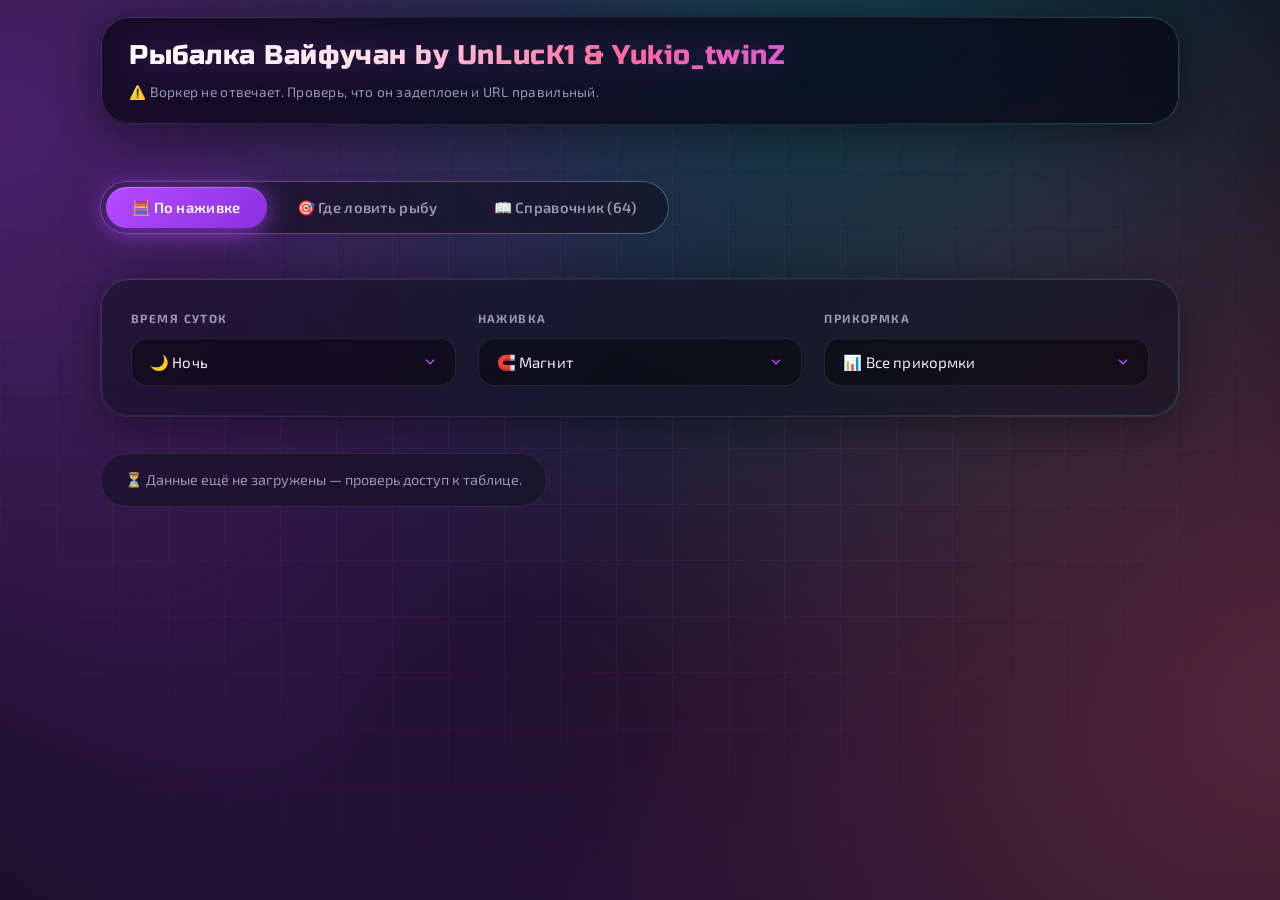
<file: index.html>
<!DOCTYPE html>
<html lang="ru">
<head>
<meta charset="UTF-8">
<meta name="viewport" content="width=device-width, initial-scale=1.0">
<title>Рыбалка Вайфучан — Калькулятор и Справочник</title>
<link rel="preconnect" href="https://fonts.googleapis.com">
<link rel="preconnect" href="https://fonts.gstatic.com" crossorigin>
<link href="https://fonts.googleapis.com/css2?family=Russo+One&family=Exo+2:ital,wght@0,300;0,400;0,500;0,600;0,700;1,400&display=swap" rel="stylesheet">
<link rel="stylesheet" href="style.css">
</head>
<body>
<div class="container">
  <header>
    <div class="header-inner">
      <div>
        <h1>Рыбалка Вайфучан by UnLucK1 & Yukio_twinZ</h1>
        <div class="subtitle" id="statusText">Загрузка данных…</div>
      </div>
    </div>
  </header>

  <div class="tabs">
    <button type="button" class="tab active" id="tCalc" onclick="setTab('calc')">🧮 По наживке</button>
    <button type="button" class="tab" id="tRev" onclick="setTab('rev')">🎯 Где ловить рыбу</button>
    <button type="button" class="tab" id="tDex" onclick="setTab('dex')">📖 Справочник (64)</button>
  </div>

  <!-- ВКЛАДКА 1 -->
  <div id="pCalc" class="panel active">
    <div class="controls">
      <div>
        <label>Время суток</label>
        <select id="selTime" onchange="renderCalc()">
          <option value="Любое">🕐 Любое время</option>
          <option value="Утро">🌅 Утро</option>
          <option value="День">☀️ День</option>
          <option value="Вечер">🌇 Вечер</option>
          <option value="Ночь" selected>🌙 Ночь</option>
        </select>
      </div>
      <div>
        <label>Наживка</label>
        <select id="selBait" onchange="renderCalc()">
          <option value="Любое">🎣 Любая наживка</option>
          <option value="Магнит" selected>🧲 Магнит</option>
          <option value="Лунная приманка">🌙 Лунная приманка</option>
          <option value="Криль">🦐 Криль</option>
          <option value="Блесна">🪝 Блесна</option>
          <option value="Креветка">🍤 Креветка</option>
          <option value="Червь">🪱 Червь</option>
          <option value="Мотыль">🦟 Мотыль</option>
          <option value="Хлеб">🍞 Хлеб</option>
          <option value="Корм для рыбок">🥫 Корм для рыбок</option>
          <option value="Перламутровая">✨ Перламутровая</option>
          <option value="Светлячок">💡 Светлячок</option>
        </select>
      </div>
      <div>
        <label>Прикормка</label>
        <select id="selChum" onchange="renderCalc()">
          <option value="Любая" selected>📊 Все прикормки</option>
          <option value="Крупная">🥩 Крупная</option>
          <option value="Пахучая">🧪 Пахучая</option>
          <option value="Хлебная">🌾 Хлебная</option>
          <option value="Без">🚫 Без прикормки</option>
        </select>
      </div>
    </div>
    <div id="hintBox" class="alert-box" style="display:none"></div>
    <div id="calcPills" class="stats-bar"></div>
    <div id="calcRows" class="drop-list"></div>
  </div>

  <!-- ВКЛАДКА 2 -->
  <div id="pRev" class="panel">
    <div class="controls">
      <div class="search-wrap">
        <label for="fishSearch">Найди рыбу или сокровище — введи название</label>
        <input type="text" id="fishSearch" placeholder="Начни вводить название, например «карп»…" oninput="filterFishOptions()" autocomplete="off">
        <div class="sel-wrap">
          <label for="selFish">Или выбери из списка</label>
          <select id="selFish" onchange="onFishSelect()"></select>
        </div>
      </div>
    </div>
    <div id="revCard"></div>
    <div id="revRows" class="drop-list gap-top"></div>
  </div>

  <!-- ВКЛАДКА 3 -->
  <div id="pDex" class="panel">
    <div class="controls">
      <div>
        <label for="qSearch">Поиск по названию</label>
        <input type="text" id="qSearch" placeholder="Начни вводить название…" oninput="renderDex()" autocomplete="off">
      </div>
      <div>
        <label for="qRar">Редкость</label>
        <select id="qRar" onchange="renderDex()">
          <option value="Все">Все редкости</option>
          <option value="Легендарная">🟡 Легендарная</option>
          <option value="Эпическая">🟣 Эпическая</option>
          <option value="Редкая">🔵 Редкая</option>
          <option value="Необычная">🟢 Необычная</option>
          <option value="Обычная">⚪ Обычная</option>
        </select>
      </div>
    </div>
    <div id="dexGrid" class="grid"></div>
  </div>
</div>

<script>
const WORKER_URL = "https://script.google.com/macros/s/AKfycbySMLiPodiNzGwaAemDVPCJfkeoUlHrQ14tZVRsxqvOMIGrhENjn1ITlBAKHEVh6mCu/exec";
const PUBLISHED_CSV_URL = "https://docs.google.com/spreadsheets/d/e/2PACX-1vTXiFLUMG-vxqP2_TuYsDuSuCxU2sZ1JNmVEgTq9rvwPjEqNcYDZ4bT8Tx_xkYtVjSCRKRPImVRwU0D/pub?gid=235959870&single=true&output=csv";

const RAW = [
  "Плотва|Обычная|Утро/день/вечер|Любая","Карась|Обычная|Любое|Любая",
  "Уклейка|Обычная|Утро/день|Любая","Ёрш|Обычная|Любое|Любая",
  "Густера|Обычная|Вечер/ночь|Любая","Елец|Обычная|Утро/вечер|Любая",
  "Пескарь|Обычная|Утро/день|Любая","Ротан|Обычная|День/вечер|Любая",
  "Краснопёрка|Обычная|День/вечер|Любая","Лягушка|Обычная|Утро/вечер|Любая",
  "Щука|Необычная|Утро/вечер|Любая","Синец|Необычная|Утро/вечер|Любая",
  "Язь|Необычная|Утро/вечер|Любая","Налим|Необычная|Ночь|Любая",
  "Хариус|Необычная|Утро/вечер|Любая","Креветка|Необычная|Любое|Любая",
  "Черепаха|Необычная|День/вечер|Любая","Краб|Необычная|Утро/вечер/Ночь|Любая",
  "Ракушка|Необычная|Любое|Любая","Тропик|Необычная|Утро/день|Любая",
  "Иглобрюх|Необычная|Любое|Любая","Шестиполосый Дистиход|Необычная|День|Любая",
  "Нильский слоник|Необычная|Вечер/ночь|Любая","Карп|Редкая|Утро/вечер/Ночь|Любая",
  "Микижа|Редкая|Утро/вечер|Любая","Жерех|Редкая|Утро/день|Любая",
  "Карп кои|Редкая|Утро/день|Любая","Выдра|Редкая|Утро/день|Любая",
  "Устрица|Редкая|Любое|Любая","Пиранья|Редкая|День|Любая",
  "Осьминог|Редкая|Вечер/ночь|Любая","Лобстер|Редкая|Вечер/ночь|Любая",
  "Павлинний басс|Редкая|День|Любая","Тетрадон мбу|Редкая|День/вечер|Любая",
  "Кальмар|Редкая|Ночь|Любая","Медуза|Редкая|Вечер/ночь|Любая",
  "Осётр|Эпическая|Утро/Ночь|Любая","Толстолобик|Эпическая|День|Любая",
  "Нерка|Эпическая|Утро/вечер|Любая","Удильщик|Эпическая|Ночь|Любая",
  "Акула|Эпическая|День/вечер|Любая","Тюлень|Эпическая|Утро/день|Любая",
  "Кит|Эпическая|Утро/вечер/Ночь|Любая","Рыба-капля|Эпическая|Ночь|Любая",
  "Крокодил|Эпическая|Вечер/ночь|Любая","Дельфин|Эпическая|Утро/день|Любая",
  "Золотая рыбка|Эпическая|Утро/вечер|Любая","Мегалодон|Легендарная|День/вечер|Блесна",
  "Речной дракон|Легендарная|Ночь|Лунная приманка","Голубой кит|Легендарная|Утро|Криль",
  "Рыба-ктулху|Легендарная|Ночь|Лунная приманка","Консервная банка|Обычная|Любое|Любая",
  "Носок|Обычная|Любое|Любая","Зонтик|Необычная|Любое|Любая",
  "Ботинок|Необычная|Любое|Любая","Чей-то телефон|Редкая|Любое|Любая",
  "Бутылка с запиской|Необычная|Любое|Любая","Серебряная монета|Редкая|Любое|Любая",
  "Амфора|Редкая|День|Любая","Старый ключ|Редкая|Ночь|Любая",
  "Якорь|Эпическая|Любое|Любая","Кольцо|Эпическая|Вечер|Любая",
  "Корона|Легендарная|Любое|Магнит","Трезубец|Легендарная|Ночь|Магнит/Лунная приманка"
];

const DB = RAW.map(s => { const [name, rar, time, bait] = s.split('|'); return { name, rar, time, bait }; });
const RMAP = {}; DB.forEach(x => RMAP[x.name.toLowerCase()] = x.rar);
let logs = [];

function thumbHtml(name) {
  return `<div class="fish-thumb"><span>🐟</span><img src="img/${encodeURIComponent(name)}.webp" onload="this.previousElementSibling.remove()" onerror="this.remove()"></div>`;
}
function setTab(id) {
  ['Calc','Rev','Dex'].forEach(k => {
    document.getElementById('t'+k).classList.toggle('active', k.toLowerCase() === id);
    document.getElementById('p'+k).classList.toggle('active', k.toLowerCase() === id);
  });
  if (id === 'rev') renderRev();
  if (id === 'dex') renderDex();
}

function renderCalc() {
  const t = document.getElementById('selTime').value;
  const b = document.getElementById('selBait').value;
  const c = document.getElementById('selChum').value;

  const hb = document.getElementById('hintBox');
  let h = "";
  if (b === "Лунная приманка" && t !== "Ночь" && t !== "Любое") {
    h = "⚠️ <b>Лунная приманка</b> работает полноценно только <b>Ночью</b>.";
  } else if (b === "Криль" && t !== "Утро" && t !== "Любое") {
    h = "⚠️ <b>Криль</b> предназначен для ловли <b>Утром</b> (Голубой кит, Тюлень).";
  } else if (b === "Перламутровая" || b === "Светлячок") {
    h = "💡 <b>Перламутровая</b> и <b>Светлячок</b> в текущей версии игры не дают бонуса (задуманы под Шайни).";
  }
  hb.style.display = h ? 'block' : 'none';
  hb.innerHTML = h;

  const pEl = document.getElementById('calcPills');
  const rEl = document.getElementById('calcRows');
  if (!logs.length) {
    pEl.innerHTML = `<div class="stat-pill">⏳ Данные ещё не загружены — проверь доступ к таблице.</div>`;
    rEl.innerHTML = "";
    return;
  }

  const isAnyTime = (t === "Любое");
  const isAnyBait = (b === "Любое");
  const isAnyChum = (c === "Любая");

  const f = logs.filter(r =>
    (isAnyTime || r.t.toLowerCase() === t.toLowerCase()) &&
    (isAnyBait || r.b.toLowerCase() === b.toLowerCase()) &&
    (isAnyChum || r.c.toLowerCase() === c.toLowerCase())
  );

  if (!f.length) {
    pEl.innerHTML = `<div class="stat-pill">Замеров: <b>0</b> (попробуй «Все прикормки» или «Любое время / наживку»)</div>`;
    rEl.innerHTML = "";
    return;
  }

  let ch = 0, sh = 0;
  const cnt = {};
  f.forEach(r => {
    cnt[r.u] = (cnt[r.u] || 0) + 1;
    if (r.ch) ch++;
    if (r.sh) sh++;
  });

  const timeDesc = isAnyTime ? "все времена" : t;
  const baitDesc = isAnyBait ? "все наживки" : b;
  const chumDesc = isAnyChum ? "все прикормки" : c;

  const filterPill = (isAnyTime || isAnyBait || isAnyChum)
    ? `<div class="stat-pill">🔎 <b>${timeDesc}</b> · <b>${baitDesc}</b> · <b>${chumDesc}</b></div>`
    : "";

  pEl.innerHTML = `
    ${filterPill}
    <div class="stat-pill">Выборка: <b>${f.length} забросов</b></div>
    <div class="stat-pill">📦 Сундук: <b>${(ch / f.length * 100).toFixed(1)}%</b> (${ch})</div>
    <div class="stat-pill">✨ Шайни: <b>${(sh / f.length * 100).toFixed(1)}%</b> (${sh})</div>
    <div class="stat-pill">🐟 Видов: <b>${Object.keys(cnt).length}</b></div>
  `;

  const srt = Object.entries(cnt).sort((a, b) => b[1] - a[1]);
  const mx = srt[0][1];

  rEl.innerHTML = srt.map(([nm, n]) => {
    const pct = (n / f.length * 100).toFixed(1);
    const rar = RMAP[nm.toLowerCase()] || "Обычная";
    const w = Math.round(n / mx * 100);
    return `
      <div class="drop-row">
        <div class="drop-info">
          <span class="badge bg-${rar}">${rar}</span>
          <b>${nm}</b>
        </div>
        <div class="bar-wrap"><div class="bar-fill fill-${rar}" style="width:${w}%"></div></div>
        <div class="r-${rar}">${pct}% (${n})</div>
      </div>`;
  }).join('');
}

function filterFishOptions() {
  const q = document.getElementById('fishSearch').value.toLowerCase().trim();
  const sel = document.getElementById('selFish');
  const prev = sel.value;
  const options = q ? DB.filter(x => x.name.toLowerCase().includes(q)) : DB;

  if (!options.length) {
    sel.innerHTML = '<option value="">— ничего не найдено —</option>';
    document.getElementById('revCard').innerHTML = `<div class="stat-pill">По запросу «${q}» ничего нет. Попробуй иначе.</div>`;
    document.getElementById('revRows').innerHTML = '';
    return;
  }

  sel.innerHTML = options.map(x => `<option value="${x.name}">${x.name} (${x.rar})</option>`).join('');
  if (options.some(x => x.name === prev)) {
    sel.value = prev;
  } else {
    sel.value = options[0].name;
  }
  renderRev();
}
function onFishSelect() { renderRev(); }

function renderRev() {
  const sel = document.getElementById('selFish');
  const fishName = sel.value;
  const item = DB.find(x => x.name === fishName) || DB[0];
  if (!item) return;

  const cardEl = document.getElementById('revCard');
  const rowsEl = document.getElementById('revRows');
  const totalCaught = logs.filter(r => r.u.toLowerCase() === item.name.toLowerCase()).length;

  cardEl.innerHTML = `
    <div class="card rev-card">
      <div class="card-header">
        ${thumbHtml(item.name)}
        <div class="rev-inner">
          <div class="rev-title-row">
            <b class="rev-title r-${item.rar}">${item.name}</b>
            <span class="badge bg-${item.rar}">${item.rar}</span>
          </div>
          <div class="rev-meta">
            <span>🕒 Время: <b>${item.time}</b></span>
            <span>🪝 Наживка: <b>${item.bait}</b></span>
            <span>📊 Поймано: <b>${totalCaught} раз</b></span>
          </div>
        </div>
      </div>
    </div>`;

  if (!logs.length) { rowsEl.innerHTML = `<div class="stat-pill">Данные ещё не загружены</div>`; return; }

  const grp = {};
  logs.forEach(r => {
    const k = `${r.t} + ${r.b} (${r.c})`;
    if (!grp[k]) grp[k] = { total: 0, hit: 0 };
    grp[k].total++;
    if (r.u.toLowerCase() === item.name.toLowerCase()) grp[k].hit++;
  });
  const ranked = Object.entries(grp).filter(([, v]) => v.hit > 0)
    .map(([k, v]) => ({ k, hit: v.hit, total: v.total, rate: v.hit / v.total }))
    .sort((a, b) => b.rate - a.rate || b.hit - a.hit);

  if (!ranked.length) { rowsEl.innerHTML = `<div class="stat-pill">В загруженных логах этот вид пока не попадался</div>`; return; }

  const mx = ranked[0].rate;
  rowsEl.innerHTML = ranked.map(x => `
    <div class="drop-row">
      <div class="drop-info"><b>${x.k}</b></div>
      <div class="bar-wrap"><div class="bar-fill fill-${item.rar}" style="width:${Math.round(x.rate / mx * 100)}%"></div></div>
      <div class="r-${item.rar}">${(x.rate * 100).toFixed(1)}% (${x.hit}/${x.total})</div>
    </div>`).join('');
}

function renderDex() {
  const q = document.getElementById('qSearch').value.toLowerCase().trim();
  const rf = document.getElementById('qRar').value;
  const tot = {}, grp = {};
  logs.forEach(r => {
    const u = r.u.toLowerCase();
    tot[u] = (tot[u] || 0) + 1;
    const k = `${r.t} + ${r.b} (${r.c})`;
    if (!grp[k]) grp[k] = { total: 0, hits: {} };
    grp[k].total++; grp[k].hits[u] = (grp[k].hits[u] || 0) + 1;
  });
  document.getElementById('dexGrid').innerHTML = DB
    .filter(i => i.name.toLowerCase().includes(q) && (rf === "Все" || i.rar === rf))
    .map(i => {
      const u = i.name.toLowerCase();
      let bk = "Загрузи данные", br = 0;
      if (logs.length) {
        bk = "Не поймано в логах";
        for (const [k, v] of Object.entries(grp)) {
          const hit = v.hits[u] || 0;
          if (hit > 0 && (hit / v.total) > br) {
            br = hit / v.total;
            bk = `${k} — <b>${(br * 100).toFixed(1)}%</b> (${hit}/${v.total})`;
          }
        }
      }
      return `
        <div class="card">
          <div>
            <div class="card-header">
              ${thumbHtml(i.name)}
              <div>
                <div class="dex-title r-${i.rar}">${i.name}</div>
                <span class="badge bg-${i.rar}">${i.rar}</span>
              </div>
            </div>
            <div class="dex-meta">
              <div>🕒 <b>Время:</b> ${i.time}</div>
              <div>🪝 <b>Наживка:</b> ${i.bait}</div>
              <div>📊 <b>Поймано:</b> ${tot[u] || 0} раз</div>
            </div>
          </div>
          <div class="best-combo">🔥 <b>Топ:</b> ${bk}</div>
        </div>`;
    }).join('');
}

function parseRawText(raw) {
  const clean = raw.replace(/^\uFEFF/, '');
  const lines = clean.split(/\r?\n/);
  const out = [];
  const validTimes = new Set(["утро", "день", "вечер", "ночь"]);
  for (const ln0 of lines) {
    const ln = ln0.trim();
    if (!ln) continue;
    let sep = ',';
    if (ln.includes('\t')) sep = '\t';
    else if (ln.includes(';')) sep = ';';
    const c = ln.split(sep).map(x => x.trim().replace(/^"|"$/g, ''));
    const t = c[0] || "";
    const b = c[1] || "";
    const chm = c[2] || "Без";
    const u = c[3] || "";
    const chestRaw = (c[4] || "").toLowerCase();
    const shinyRaw = (c[6] || "").toLowerCase();
    if (validTimes.has(t.toLowerCase()) && b && u) {
      out.push({
        t: t[0].toUpperCase() + t.slice(1).toLowerCase(),
        b, c: chm || "Без", u,
        ch: chestRaw === "true" || chestRaw === "1" || chestRaw === "истина",
        sh: shinyRaw === "true" || shinyRaw === "1" || shinyRaw === "истина"
      });
    }
  }
  return out;
}

function applyData(parsed, sourceLabel) {
  if (!parsed.length) return false;
  logs = parsed;
  try { localStorage.setItem('waifuchan_logs_v9', JSON.stringify(logs)); } catch (e) {}
  document.getElementById('statusText').innerText = `✅ Загружено: ${logs.length} забросов (${sourceLabel})`;
  renderCalc(); renderRev(); renderDex();
  return true;
}

async function loadFromGoogleSheets() {
  const proxiedUrl = `${WORKER_URL}?url=${encodeURIComponent(PUBLISHED_CSV_URL)}&_=${Date.now()}`;
  try {
    const res = await fetch(proxiedUrl, { cache: "no-store" });
    if (!res.ok) throw new Error("HTTP " + res.status);
    const buf = await res.arrayBuffer();
    let txt = new TextDecoder("utf-8").decode(buf);
    let parsed = parseRawText(txt);
    if (!parsed.length) {
      txt = new TextDecoder("windows-1251").decode(buf);
      parsed = parseRawText(txt);
    }
    if (parsed.length) {
      applyData(parsed, "через воркер");
      return true;
    }
    console.warn("[воркер] пустой ответ");
  } catch (e) {
    console.warn("[воркер] не удалось:", e.message);
  }
  return false;
}

/* 3D-наклон карточек — только для устройств с мышью */
const hasHover = window.matchMedia('(hover: hover) and (pointer: fine)').matches;
if (hasHover) {
  document.addEventListener('mousemove', e => {
    const card = e.target.closest('.card');
    if (!card) return;
    const r = card.getBoundingClientRect();
    const x = (e.clientX - r.left) / r.width - 0.5;
    const y = (e.clientY - r.top) / r.height - 0.5;
    card.style.transform = `perspective(900px) rotateX(${-y * 6}deg) rotateY(${x * 6}deg) translateY(-3px)`;
    card.style.setProperty('--mx', `${(x + 0.5) * 100}%`);
    card.style.setProperty('--my', `${(y + 0.5) * 100}%`);
  });
  document.addEventListener('mouseout', e => {
    const card = e.target.closest && e.target.closest('.card');
    if (card && !card.contains(e.relatedTarget)) card.style.transform = '';
  }, true);
}

document.getElementById('selFish').innerHTML = DB
  .map(x => `<option value="${x.name}">${x.name} (${x.rar})</option>`).join('');

(async function init() {
  try {
    const saved = localStorage.getItem('waifuchan_logs_v9');
    if (saved) {
      logs = JSON.parse(saved);
      document.getElementById('statusText').innerText = `⚡ Из кэша: ${logs.length} забросов (обновление…)`;
      renderCalc(); renderRev(); renderDex();
    }
  } catch (e) {}

  const ok = await loadFromGoogleSheets();
  if (!ok && !logs.length) {
    document.getElementById('statusText').innerHTML =
      '⚠️ Воркер не отвечает. Проверь, что он задеплоен и URL правильный.';
  }
  renderCalc(); renderRev(); renderDex();
  setInterval(loadFromGoogleSheets, 60_000);
})();
  const EMOJI_MAP = {
  "Лягушка": "🐸", "Иглобрюх": "🐡", "Креветка": "🦐", "Черепаха": "🐢",
  "Тропик": "🐠", "Лобстер": "🦞", "Краб": "🦀", "Речной дракон": "🐉",
  "Устрица": "🦪", "Зонтик": "☂️", "Кит": "🐋", "Голубой кит": "🐳",
  "Крокодил": "🐊", "Носок": "🧦", "Ракушка": "🐚", "Консервная банка": "🥫",
  "Тюлень": "🦭", "Осьминог": "🐙", "Серебряная монета": "🪙",
  "Чей-то телефон": "📱", "Кольцо": "💍", "Кальмар": "🦑", "Медуза": "🪼",
  "Дельфин": "🐬", "Трезубец": "🔱", "Старый ключ": "🗝️", "Ботинок": "🥾",
  "Якорь": "⚓", "Амфора": "🏺", "Выдра": "🦦", "Корона": "👑",
  "Акула": "🦈", "Мегалодон": "🦈", "Рыба-капля": "🐟", "Рыба-ктулху": "🐙",
  "Бутылка с запиской": "🍾", "Золотая рыбка": "🐠"
};
</script>
</body>
</html>
</file>
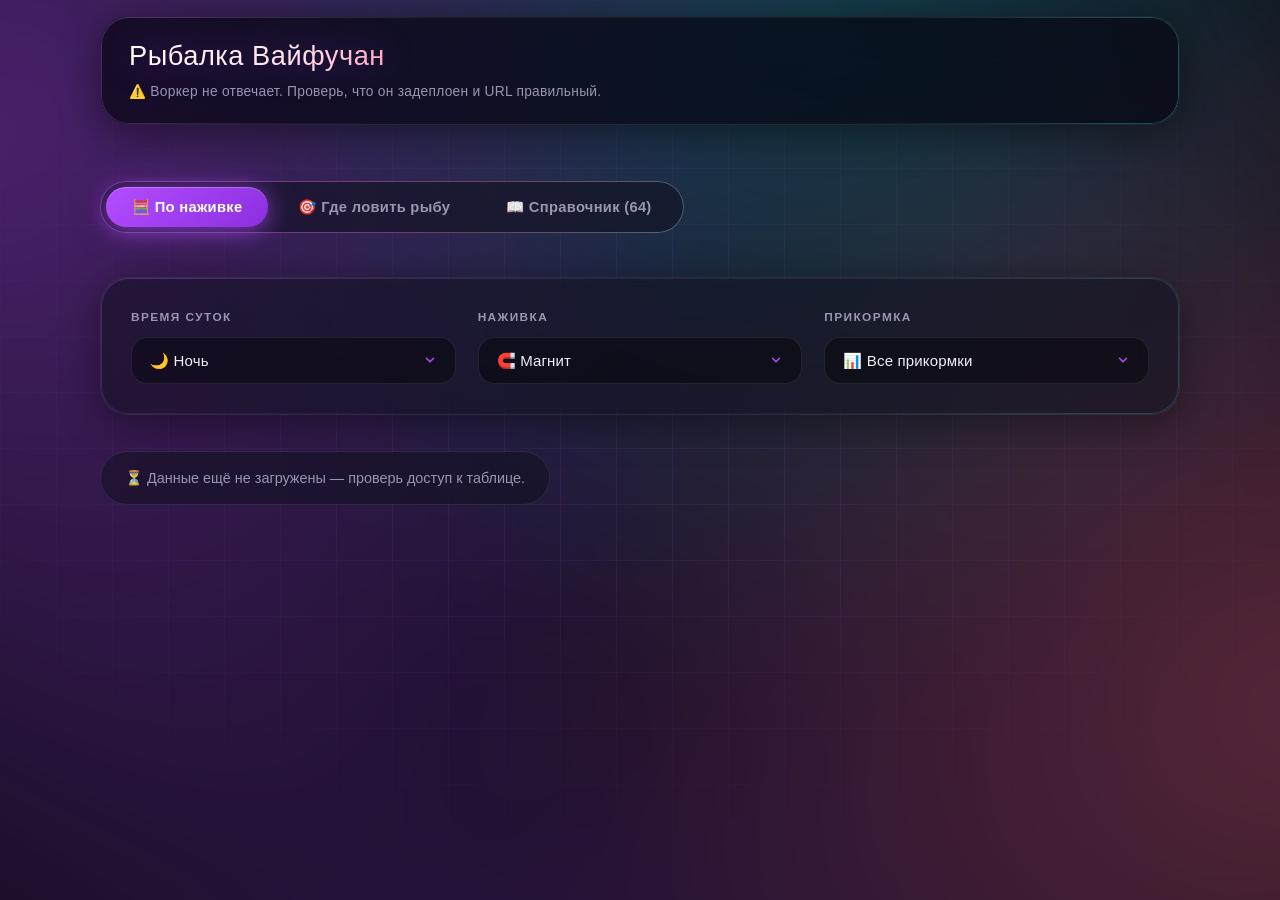
<file: index (1).html>
<!DOCTYPE html>
<html lang="ru">
<head>
<meta charset="UTF-8">
<meta name="viewport" content="width=device-width, initial-scale=1.0">
<title>Рыбалка Вайфучан — Калькулятор и Справочник</title>
<link rel="preconnect" href="https://fonts.googleapis.com">
<link rel="preconnect" href="https://fonts.gstatic.com" crossorigin>
<link href="https://fonts.googleapis.com/css2?family=Orbitron:wght@500;600;700;800;900&family=Chakra+Petch:wght@300;400;500;600;700&display=swap" rel="stylesheet">
<link rel="stylesheet" href="style.css">
</head>
<body>
<div class="container">
  <header>
    <div class="header-inner">
      <div>
        <h1>Рыбалка Вайфучан</h1>
        <div class="subtitle" id="statusText">Загрузка данных…</div>
      </div>
    </div>
  </header>

  <div class="tabs">
    <button type="button" class="tab active" id="tCalc" onclick="setTab('calc')">🧮 По наживке</button>
    <button type="button" class="tab" id="tRev" onclick="setTab('rev')">🎯 Где ловить рыбу</button>
    <button type="button" class="tab" id="tDex" onclick="setTab('dex')">📖 Справочник (64)</button>
  </div>

  <!-- ВКЛАДКА 1 -->
  <div id="pCalc" class="panel active">
    <div class="controls">
      <div>
        <label>Время суток</label>
        <select id="selTime" onchange="renderCalc()">
          <option value="Любое">🕐 Любое время</option>
          <option value="Утро">🌅 Утро</option>
          <option value="День">☀️ День</option>
          <option value="Вечер">🌇 Вечер</option>
          <option value="Ночь" selected>🌙 Ночь</option>
        </select>
      </div>
      <div>
        <label>Наживка</label>
        <select id="selBait" onchange="renderCalc()">
          <option value="Любое">🎣 Любая наживка</option>
          <option value="Магнит" selected>🧲 Магнит</option>
          <option value="Лунная приманка">🌙 Лунная приманка</option>
          <option value="Криль">🦐 Криль</option>
          <option value="Блесна">🪝 Блесна</option>
          <option value="Креветка">🍤 Креветка</option>
          <option value="Червь">🪱 Червь</option>
          <option value="Мотыль">🦟 Мотыль</option>
          <option value="Хлеб">🍞 Хлеб</option>
          <option value="Корм для рыбок">🥫 Корм для рыбок</option>
          <option value="Перламутровая">✨ Перламутровая</option>
          <option value="Светлячок">💡 Светлячок</option>
        </select>
      </div>
      <div>
        <label>Прикормка</label>
        <select id="selChum" onchange="renderCalc()">
          <option value="Любая" selected>📊 Все прикормки</option>
          <option value="Крупная">🥩 Крупная</option>
          <option value="Пахучая">🧪 Пахучая</option>
          <option value="Хлебная">🌾 Хлебная</option>
          <option value="Без">🚫 Без прикормки</option>
        </select>
      </div>
    </div>
    <div id="hintBox" class="alert-box" style="display:none"></div>
    <div id="calcPills" class="stats-bar"></div>
    <div id="calcRows" class="drop-list"></div>
  </div>

  <!-- ВКЛАДКА 2 -->
  <div id="pRev" class="panel">
    <div class="controls">
      <div class="search-wrap">
        <label for="fishSearch">Найди рыбу или сокровище — введи название</label>
        <input type="text" id="fishSearch" placeholder="Начни вводить название, например «карп»…" oninput="filterFishOptions()" autocomplete="off">
        <div class="sel-wrap">
          <label for="selFish">Или выбери из списка</label>
          <select id="selFish" onchange="onFishSelect()"></select>
        </div>
      </div>
    </div>
    <div id="revCard"></div>
    <div id="revRows" class="drop-list gap-top"></div>
  </div>

  <!-- ВКЛАДКА 3 -->
  <div id="pDex" class="panel">
    <div class="controls">
      <div>
        <label for="qSearch">Поиск по названию</label>
        <input type="text" id="qSearch" placeholder="Начни вводить название…" oninput="renderDex()" autocomplete="off">
      </div>
      <div>
        <label for="qRar">Редкость</label>
        <select id="qRar" onchange="renderDex()">
          <option value="Все">Все редкости</option>
          <option value="Легендарная">🟡 Легендарная</option>
          <option value="Эпическая">🟣 Эпическая</option>
          <option value="Редкая">🔵 Редкая</option>
          <option value="Необычная">🟢 Необычная</option>
          <option value="Обычная">⚪ Обычная</option>
        </select>
      </div>
    </div>
    <div id="dexGrid" class="grid"></div>
  </div>
</div>

<script>
const WORKER_URL = "https://script.google.com/macros/s/AKfycbySMLiPodiNzGwaAemDVPCJfkeoUlHrQ14tZVRsxqvOMIGrhENjn1ITlBAKHEVh6mCu/exec";
const PUBLISHED_CSV_URL = "https://docs.google.com/spreadsheets/d/e/2PACX-1vTXiFLUMG-vxqP2_TuYsDuSuCxU2sZ1JNmVEgTq9rvwPjEqNcYDZ4bT8Tx_xkYtVjSCRKRPImVRwU0D/pub?gid=235959870&single=true&output=csv";

const RAW = [
  "Плотва|Обычная|Утро/день/вечер|Любая","Карась|Обычная|Любое|Любая",
  "Уклейка|Обычная|Утро/день|Любая","Ёрш|Обычная|Любое|Любая",
  "Густера|Обычная|Вечер/ночь|Любая","Елец|Обычная|Утро/вечер|Любая",
  "Пескарь|Обычная|Утро/день|Любая","Ротан|Обычная|День/вечер|Любая",
  "Краснопёрка|Обычная|День/вечер|Любая","Лягушка|Обычная|Утро/вечер|Любая",
  "Щука|Необычная|Утро/вечер|Любая","Синец|Необычная|Утро/вечер|Любая",
  "Язь|Необычная|Утро/вечер|Любая","Налим|Необычная|Ночь|Любая",
  "Хариус|Необычная|Утро/вечер|Любая","Креветка|Необычная|Любое|Любая",
  "Черепаха|Необычная|День/вечер|Любая","Краб|Необычная|Утро/вечер/Ночь|Любая",
  "Ракушка|Необычная|Любое|Любая","Тропик|Необычная|Утро/день|Любая",
  "Иглобрюх|Необычная|Любое|Любая","Шестиполосый Дистиход|Необычная|День|Любая",
  "Нильский слоник|Необычная|Вечер/ночь|Любая","Карп|Редкая|Утро/вечер/Ночь|Любая",
  "Микижа|Редкая|Утро/вечер|Любая","Жерех|Редкая|Утро/день|Любая",
  "Карп кои|Редкая|Утро/день|Любая","Выдра|Редкая|Утро/день|Любая",
  "Устрица|Редкая|Любое|Любая","Пиранья|Редкая|День|Любая",
  "Осьминог|Редкая|Вечер/ночь|Любая","Лобстер|Редкая|Вечер/ночь|Любая",
  "Павлинний басс|Редкая|День|Любая","Тетрадон мбу|Редкая|День/вечер|Любая",
  "Кальмар|Редкая|Ночь|Любая","Медуза|Редкая|Вечер/ночь|Любая",
  "Осётр|Эпическая|Утро/Ночь|Любая","Толстолобик|Эпическая|День|Любая",
  "Нерка|Эпическая|Утро/вечер|Любая","Удильщик|Эпическая|Ночь|Любая",
  "Акула|Эпическая|День/вечер|Любая","Тюлень|Эпическая|Утро/день|Любая",
  "Кит|Эпическая|Утро/вечер/Ночь|Любая","Рыба-капля|Эпическая|Ночь|Любая",
  "Крокодил|Эпическая|Вечер/ночь|Любая","Дельфин|Эпическая|Утро/день|Любая",
  "Золотая рыбка|Эпическая|Утро/вечер|Любая","Мегалодон|Легендарная|День/вечер|Блесна",
  "Речной дракон|Легендарная|Ночь|Лунная приманка","Голубой кит|Легендарная|Утро|Криль",
  "Рыба-ктулху|Легендарная|Ночь|Лунная приманка","Консервная банка|Обычная|Любое|Любая",
  "Носок|Обычная|Любое|Любая","Зонтик|Необычная|Любое|Любая",
  "Ботинок|Необычная|Любое|Любая","Чей-то телефон|Редкая|Любое|Любая",
  "Бутылка с запиской|Необычная|Любое|Любая","Серебряная монета|Редкая|Любое|Любая",
  "Амфора|Редкая|День|Любая","Старый ключ|Редкая|Ночь|Любая",
  "Якорь|Эпическая|Любое|Любая","Кольцо|Эпическая|Вечер|Любая",
  "Корона|Легендарная|Любое|Магнит","Трезубец|Легендарная|Ночь|Магнит/Лунная приманка"
];

const DB = RAW.map(s => { const [name, rar, time, bait] = s.split('|'); return { name, rar, time, bait }; });
const RMAP = {}; DB.forEach(x => RMAP[x.name.toLowerCase()] = x.rar);
let logs = [];

function thumbHtml(name) {
  return `<div class="fish-thumb"><span>🐟</span><img src="img/${encodeURIComponent(name)}.webp" onload="this.previousElementSibling.remove()" onerror="this.remove()"></div>`;
}
function setTab(id) {
  ['Calc','Rev','Dex'].forEach(k => {
    document.getElementById('t'+k).classList.toggle('active', k.toLowerCase() === id);
    document.getElementById('p'+k).classList.toggle('active', k.toLowerCase() === id);
  });
  if (id === 'rev') renderRev();
  if (id === 'dex') renderDex();
}

function renderCalc() {
  const t = document.getElementById('selTime').value;
  const b = document.getElementById('selBait').value;
  const c = document.getElementById('selChum').value;

  const hb = document.getElementById('hintBox');
  let h = "";
  if (b === "Лунная приманка" && t !== "Ночь" && t !== "Любое") {
    h = "⚠️ <b>Лунная приманка</b> работает полноценно только <b>Ночью</b>.";
  } else if (b === "Криль" && t !== "Утро" && t !== "Любое") {
    h = "⚠️ <b>Криль</b> предназначен для ловли <b>Утром</b> (Голубой кит, Тюлень).";
  } else if (b === "Перламутровая" || b === "Светлячок") {
    h = "💡 <b>Перламутровая</b> и <b>Светлячок</b> в текущей версии игры не дают бонуса (задуманы под Шайни).";
  }
  hb.style.display = h ? 'block' : 'none';
  hb.innerHTML = h;

  const pEl = document.getElementById('calcPills');
  const rEl = document.getElementById('calcRows');
  if (!logs.length) {
    pEl.innerHTML = `<div class="stat-pill">⏳ Данные ещё не загружены — проверь доступ к таблице.</div>`;
    rEl.innerHTML = "";
    return;
  }

  const isAnyTime = (t === "Любое");
  const isAnyBait = (b === "Любое");
  const isAnyChum = (c === "Любая");

  const f = logs.filter(r =>
    (isAnyTime || r.t.toLowerCase() === t.toLowerCase()) &&
    (isAnyBait || r.b.toLowerCase() === b.toLowerCase()) &&
    (isAnyChum || r.c.toLowerCase() === c.toLowerCase())
  );

  if (!f.length) {
    pEl.innerHTML = `<div class="stat-pill">Замеров: <b>0</b> (попробуй «Все прикормки» или «Любое время / наживку»)</div>`;
    rEl.innerHTML = "";
    return;
  }

  let ch = 0, sh = 0;
  const cnt = {};
  f.forEach(r => {
    cnt[r.u] = (cnt[r.u] || 0) + 1;
    if (r.ch) ch++;
    if (r.sh) sh++;
  });

  const timeDesc = isAnyTime ? "все времена" : t;
  const baitDesc = isAnyBait ? "все наживки" : b;
  const chumDesc = isAnyChum ? "все прикормки" : c;

  const filterPill = (isAnyTime || isAnyBait || isAnyChum)
    ? `<div class="stat-pill">🔎 <b>${timeDesc}</b> · <b>${baitDesc}</b> · <b>${chumDesc}</b></div>`
    : "";

  pEl.innerHTML = `
    ${filterPill}
    <div class="stat-pill">Выборка: <b>${f.length} забросов</b></div>
    <div class="stat-pill">📦 Сундук: <b>${(ch / f.length * 100).toFixed(1)}%</b> (${ch})</div>
    <div class="stat-pill">✨ Шайни: <b>${(sh / f.length * 100).toFixed(1)}%</b> (${sh})</div>
    <div class="stat-pill">🐟 Видов: <b>${Object.keys(cnt).length}</b></div>
  `;

  const srt = Object.entries(cnt).sort((a, b) => b[1] - a[1]);
  const mx = srt[0][1];

  rEl.innerHTML = srt.map(([nm, n]) => {
    const pct = (n / f.length * 100).toFixed(1);
    const rar = RMAP[nm.toLowerCase()] || "Обычная";
    const w = Math.round(n / mx * 100);
    return `
      <div class="drop-row">
        <div class="drop-info">
          <span class="badge bg-${rar}">${rar}</span>
          <b>${nm}</b>
        </div>
        <div class="bar-wrap"><div class="bar-fill fill-${rar}" style="width:${w}%"></div></div>
        <div class="r-${rar}">${pct}% (${n})</div>
      </div>`;
  }).join('');
}

function filterFishOptions() {
  const q = document.getElementById('fishSearch').value.toLowerCase().trim();
  const sel = document.getElementById('selFish');
  const prev = sel.value;
  const options = q ? DB.filter(x => x.name.toLowerCase().includes(q)) : DB;

  if (!options.length) {
    sel.innerHTML = '<option value="">— ничего не найдено —</option>';
    document.getElementById('revCard').innerHTML = `<div class="stat-pill">По запросу «${q}» ничего нет. Попробуй иначе.</div>`;
    document.getElementById('revRows').innerHTML = '';
    return;
  }

  sel.innerHTML = options.map(x => `<option value="${x.name}">${x.name} (${x.rar})</option>`).join('');
  if (options.some(x => x.name === prev)) {
    sel.value = prev;
  } else {
    sel.value = options[0].name;
  }
  renderRev();
}
function onFishSelect() { renderRev(); }

function renderRev() {
  const sel = document.getElementById('selFish');
  const fishName = sel.value;
  const item = DB.find(x => x.name === fishName) || DB[0];
  if (!item) return;

  const cardEl = document.getElementById('revCard');
  const rowsEl = document.getElementById('revRows');
  const totalCaught = logs.filter(r => r.u.toLowerCase() === item.name.toLowerCase()).length;

  cardEl.innerHTML = `
    <div class="card rev-card">
      <div class="card-header">
        ${thumbHtml(item.name)}
        <div class="rev-inner">
          <div class="rev-title-row">
            <b class="rev-title r-${item.rar}">${item.name}</b>
            <span class="badge bg-${item.rar}">${item.rar}</span>
          </div>
          <div class="rev-meta">
            <span>🕒 Время: <b>${item.time}</b></span>
            <span>🪝 Наживка: <b>${item.bait}</b></span>
            <span>📊 Поймано: <b>${totalCaught} раз</b></span>
          </div>
        </div>
      </div>
    </div>`;

  if (!logs.length) { rowsEl.innerHTML = `<div class="stat-pill">Данные ещё не загружены</div>`; return; }

  const grp = {};
  logs.forEach(r => {
    const k = `${r.t} + ${r.b} (${r.c})`;
    if (!grp[k]) grp[k] = { total: 0, hit: 0 };
    grp[k].total++;
    if (r.u.toLowerCase() === item.name.toLowerCase()) grp[k].hit++;
  });
  const ranked = Object.entries(grp).filter(([, v]) => v.hit > 0)
    .map(([k, v]) => ({ k, hit: v.hit, total: v.total, rate: v.hit / v.total }))
    .sort((a, b) => b.rate - a.rate || b.hit - a.hit);

  if (!ranked.length) { rowsEl.innerHTML = `<div class="stat-pill">В загруженных логах этот вид пока не попадался</div>`; return; }

  const mx = ranked[0].rate;
  rowsEl.innerHTML = ranked.map(x => `
    <div class="drop-row">
      <div class="drop-info"><b>${x.k}</b></div>
      <div class="bar-wrap"><div class="bar-fill fill-${item.rar}" style="width:${Math.round(x.rate / mx * 100)}%"></div></div>
      <div class="r-${item.rar}">${(x.rate * 100).toFixed(1)}% (${x.hit}/${x.total})</div>
    </div>`).join('');
}

function renderDex() {
  const q = document.getElementById('qSearch').value.toLowerCase().trim();
  const rf = document.getElementById('qRar').value;
  const tot = {}, grp = {};
  logs.forEach(r => {
    const u = r.u.toLowerCase();
    tot[u] = (tot[u] || 0) + 1;
    const k = `${r.t} + ${r.b} (${r.c})`;
    if (!grp[k]) grp[k] = { total: 0, hits: {} };
    grp[k].total++; grp[k].hits[u] = (grp[k].hits[u] || 0) + 1;
  });
  document.getElementById('dexGrid').innerHTML = DB
    .filter(i => i.name.toLowerCase().includes(q) && (rf === "Все" || i.rar === rf))
    .map(i => {
      const u = i.name.toLowerCase();
      let bk = "Загрузи данные", br = 0;
      if (logs.length) {
        bk = "Не поймано в логах";
        for (const [k, v] of Object.entries(grp)) {
          const hit = v.hits[u] || 0;
          if (hit > 0 && (hit / v.total) > br) {
            br = hit / v.total;
            bk = `${k} — <b>${(br * 100).toFixed(1)}%</b> (${hit}/${v.total})`;
          }
        }
      }
      return `
        <div class="card">
          <div>
            <div class="card-header">
              ${thumbHtml(i.name)}
              <div>
                <div class="dex-title r-${i.rar}">${i.name}</div>
                <span class="badge bg-${i.rar}">${i.rar}</span>
              </div>
            </div>
            <div class="dex-meta">
              <div>🕒 <b>Время:</b> ${i.time}</div>
              <div>🪝 <b>Наживка:</b> ${i.bait}</div>
              <div>📊 <b>Поймано:</b> ${tot[u] || 0} раз</div>
            </div>
          </div>
          <div class="best-combo">🔥 <b>Топ:</b> ${bk}</div>
        </div>`;
    }).join('');
}

function parseRawText(raw) {
  const clean = raw.replace(/^\uFEFF/, '');
  const lines = clean.split(/\r?\n/);
  const out = [];
  const validTimes = new Set(["утро", "день", "вечер", "ночь"]);
  for (const ln0 of lines) {
    const ln = ln0.trim();
    if (!ln) continue;
    let sep = ',';
    if (ln.includes('\t')) sep = '\t';
    else if (ln.includes(';')) sep = ';';
    const c = ln.split(sep).map(x => x.trim().replace(/^"|"$/g, ''));
    const t = c[0] || "";
    const b = c[1] || "";
    const chm = c[2] || "Без";
    const u = c[3] || "";
    const chestRaw = (c[4] || "").toLowerCase();
    const shinyRaw = (c[6] || "").toLowerCase();
    if (validTimes.has(t.toLowerCase()) && b && u) {
      out.push({
        t: t[0].toUpperCase() + t.slice(1).toLowerCase(),
        b, c: chm || "Без", u,
        ch: chestRaw === "true" || chestRaw === "1" || chestRaw === "истина",
        sh: shinyRaw === "true" || shinyRaw === "1" || shinyRaw === "истина"
      });
    }
  }
  return out;
}

function applyData(parsed, sourceLabel) {
  if (!parsed.length) return false;
  logs = parsed;
  try { localStorage.setItem('waifuchan_logs_v9', JSON.stringify(logs)); } catch (e) {}
  document.getElementById('statusText').innerText = `✅ Загружено: ${logs.length} забросов (${sourceLabel})`;
  renderCalc(); renderRev(); renderDex();
  return true;
}

async function loadFromGoogleSheets() {
  const proxiedUrl = `${WORKER_URL}?url=${encodeURIComponent(PUBLISHED_CSV_URL)}&_=${Date.now()}`;
  try {
    const res = await fetch(proxiedUrl, { cache: "no-store" });
    if (!res.ok) throw new Error("HTTP " + res.status);
    const buf = await res.arrayBuffer();
    let txt = new TextDecoder("utf-8").decode(buf);
    let parsed = parseRawText(txt);
    if (!parsed.length) {
      txt = new TextDecoder("windows-1251").decode(buf);
      parsed = parseRawText(txt);
    }
    if (parsed.length) {
      applyData(parsed, "через воркер");
      return true;
    }
    console.warn("[воркер] пустой ответ");
  } catch (e) {
    console.warn("[воркер] не удалось:", e.message);
  }
  return false;
}

/* 3D-наклон карточек — только для устройств с мышью */
const hasHover = window.matchMedia('(hover: hover) and (pointer: fine)').matches;
if (hasHover) {
  document.addEventListener('mousemove', e => {
    const card = e.target.closest('.card');
    if (!card) return;
    const r = card.getBoundingClientRect();
    const x = (e.clientX - r.left) / r.width - 0.5;
    const y = (e.clientY - r.top) / r.height - 0.5;
    card.style.transform = `perspective(900px) rotateX(${-y * 6}deg) rotateY(${x * 6}deg) translateY(-3px)`;
    card.style.setProperty('--mx', `${(x + 0.5) * 100}%`);
    card.style.setProperty('--my', `${(y + 0.5) * 100}%`);
  });
  document.addEventListener('mouseout', e => {
    const card = e.target.closest && e.target.closest('.card');
    if (card && !card.contains(e.relatedTarget)) card.style.transform = '';
  }, true);
}

document.getElementById('selFish').innerHTML = DB
  .map(x => `<option value="${x.name}">${x.name} (${x.rar})</option>`).join('');

(async function init() {
  try {
    const saved = localStorage.getItem('waifuchan_logs_v9');
    if (saved) {
      logs = JSON.parse(saved);
      document.getElementById('statusText').innerText = `⚡ Из кэша: ${logs.length} забросов (обновление…)`;
      renderCalc(); renderRev(); renderDex();
    }
  } catch (e) {}

  const ok = await loadFromGoogleSheets();
  if (!ok && !logs.length) {
    document.getElementById('statusText').innerHTML =
      '⚠️ Воркер не отвечает. Проверь, что он задеплоен и URL правильный.';
  }
  renderCalc(); renderRev(); renderDex();
  setInterval(loadFromGoogleSheets, 60_000);
})();
</script>
</body>
</html>
</file>
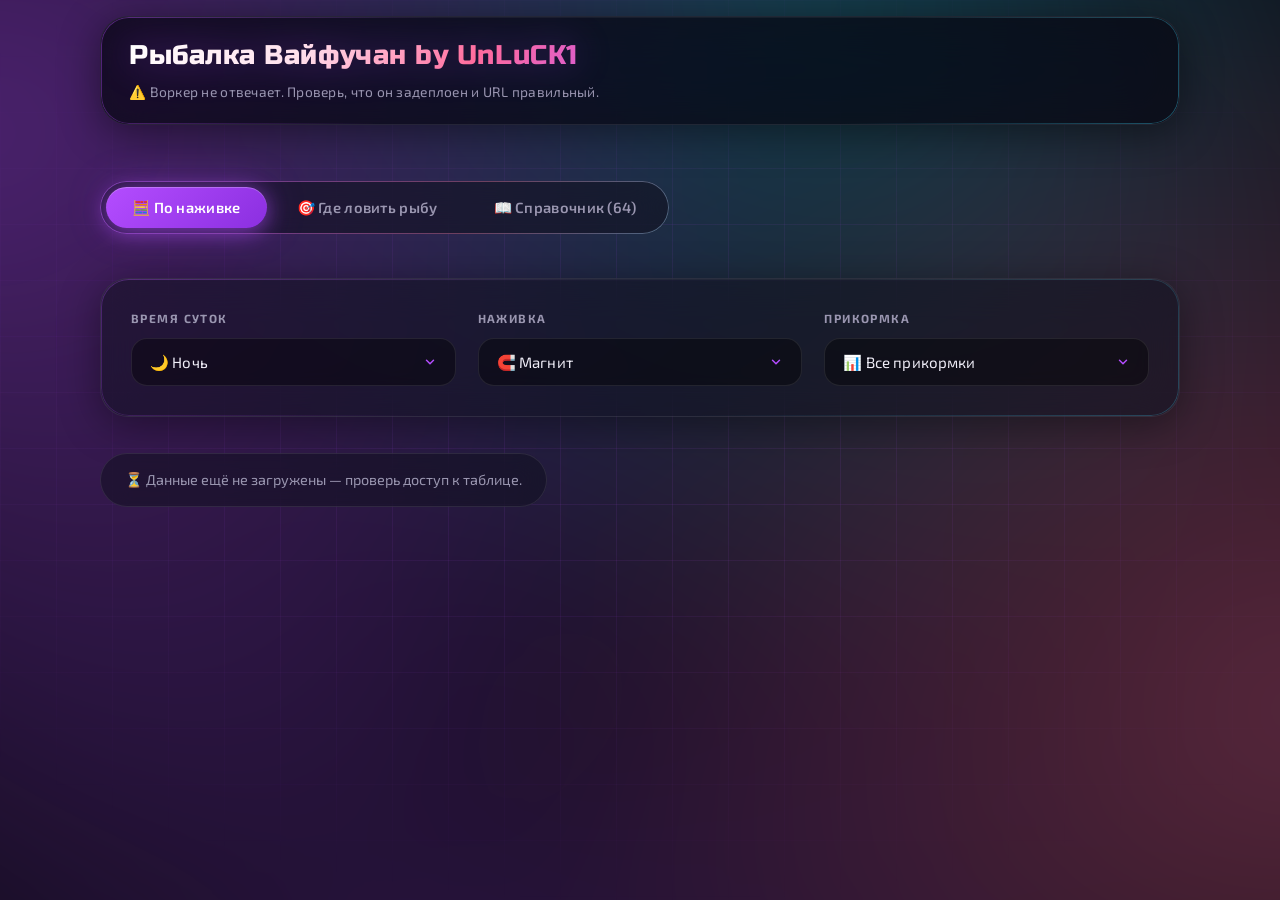
<file: index (2).html>
<!DOCTYPE html>
<html lang="ru">
<head>
<meta charset="UTF-8">
<meta name="viewport" content="width=device-width, initial-scale=1.0">
<title>Рыбалка Вайфучан — Калькулятор и Справочник</title>
<link rel="preconnect" href="https://fonts.googleapis.com">
<link rel="preconnect" href="https://fonts.gstatic.com" crossorigin>
<link href="https://fonts.googleapis.com/css2?family=Russo+One&family=Exo+2:ital,wght@0,300;0,400;0,500;0,600;0,700;1,400&display=swap" rel="stylesheet">
<link rel="stylesheet" href="style.css">
</head>
<body>
<div class="container">
  <header>
    <div class="header-inner">
      <div>
        <h1>Рыбалка Вайфучан by UnLuCK1</h1>
        <div class="subtitle" id="statusText">Загрузка данных…</div>
      </div>
    </div>
  </header>

  <div class="tabs">
    <button type="button" class="tab active" id="tCalc" onclick="setTab('calc')">🧮 По наживке</button>
    <button type="button" class="tab" id="tRev" onclick="setTab('rev')">🎯 Где ловить рыбу</button>
    <button type="button" class="tab" id="tDex" onclick="setTab('dex')">📖 Справочник (64)</button>
  </div>

  <!-- ВКЛАДКА 1 -->
  <div id="pCalc" class="panel active">
    <div class="controls">
      <div>
        <label>Время суток</label>
        <select id="selTime" onchange="renderCalc()">
          <option value="Любое">🕐 Любое время</option>
          <option value="Утро">🌅 Утро</option>
          <option value="День">☀️ День</option>
          <option value="Вечер">🌇 Вечер</option>
          <option value="Ночь" selected>🌙 Ночь</option>
        </select>
      </div>
      <div>
        <label>Наживка</label>
        <select id="selBait" onchange="renderCalc()">
          <option value="Любое">🎣 Любая наживка</option>
          <option value="Магнит" selected>🧲 Магнит</option>
          <option value="Лунная приманка">🌙 Лунная приманка</option>
          <option value="Криль">🦐 Криль</option>
          <option value="Блесна">🪝 Блесна</option>
          <option value="Креветка">🍤 Креветка</option>
          <option value="Червь">🪱 Червь</option>
          <option value="Мотыль">🦟 Мотыль</option>
          <option value="Хлеб">🍞 Хлеб</option>
          <option value="Корм для рыбок">🥫 Корм для рыбок</option>
          <option value="Перламутровая">✨ Перламутровая</option>
          <option value="Светлячок">💡 Светлячок</option>
        </select>
      </div>
      <div>
        <label>Прикормка</label>
        <select id="selChum" onchange="renderCalc()">
          <option value="Любая" selected>📊 Все прикормки</option>
          <option value="Крупная">🥩 Крупная</option>
          <option value="Пахучая">🧪 Пахучая</option>
          <option value="Хлебная">🌾 Хлебная</option>
          <option value="Без">🚫 Без прикормки</option>
        </select>
      </div>
    </div>
    <div id="hintBox" class="alert-box" style="display:none"></div>
    <div id="calcPills" class="stats-bar"></div>
    <div id="calcRows" class="drop-list"></div>
  </div>

  <!-- ВКЛАДКА 2 -->
  <div id="pRev" class="panel">
    <div class="controls">
      <div class="search-wrap">
        <label for="fishSearch">Найди рыбу или сокровище — введи название</label>
        <input type="text" id="fishSearch" placeholder="Начни вводить название, например «карп»…" oninput="filterFishOptions()" autocomplete="off">
        <div class="sel-wrap">
          <label for="selFish">Или выбери из списка</label>
          <select id="selFish" onchange="onFishSelect()"></select>
        </div>
      </div>
    </div>
    <div id="revCard"></div>
    <div id="revRows" class="drop-list gap-top"></div>
  </div>

  <!-- ВКЛАДКА 3 -->
  <div id="pDex" class="panel">
    <div class="controls">
      <div>
        <label for="qSearch">Поиск по названию</label>
        <input type="text" id="qSearch" placeholder="Начни вводить название…" oninput="renderDex()" autocomplete="off">
      </div>
      <div>
        <label for="qRar">Редкость</label>
        <select id="qRar" onchange="renderDex()">
          <option value="Все">Все редкости</option>
          <option value="Легендарная">🟡 Легендарная</option>
          <option value="Эпическая">🟣 Эпическая</option>
          <option value="Редкая">🔵 Редкая</option>
          <option value="Необычная">🟢 Необычная</option>
          <option value="Обычная">⚪ Обычная</option>
        </select>
      </div>
    </div>
    <div id="dexGrid" class="grid"></div>
  </div>
</div>

<script>
const WORKER_URL = "https://script.google.com/macros/s/AKfycbySMLiPodiNzGwaAemDVPCJfkeoUlHrQ14tZVRsxqvOMIGrhENjn1ITlBAKHEVh6mCu/exec";
const PUBLISHED_CSV_URL = "https://docs.google.com/spreadsheets/d/e/2PACX-1vTXiFLUMG-vxqP2_TuYsDuSuCxU2sZ1JNmVEgTq9rvwPjEqNcYDZ4bT8Tx_xkYtVjSCRKRPImVRwU0D/pub?gid=235959870&single=true&output=csv";

const RAW = [
  "Плотва|Обычная|Утро/день/вечер|Любая","Карась|Обычная|Любое|Любая",
  "Уклейка|Обычная|Утро/день|Любая","Ёрш|Обычная|Любое|Любая",
  "Густера|Обычная|Вечер/ночь|Любая","Елец|Обычная|Утро/вечер|Любая",
  "Пескарь|Обычная|Утро/день|Любая","Ротан|Обычная|День/вечер|Любая",
  "Краснопёрка|Обычная|День/вечер|Любая","Лягушка|Обычная|Утро/вечер|Любая",
  "Щука|Необычная|Утро/вечер|Любая","Синец|Необычная|Утро/вечер|Любая",
  "Язь|Необычная|Утро/вечер|Любая","Налим|Необычная|Ночь|Любая",
  "Хариус|Необычная|Утро/вечер|Любая","Креветка|Необычная|Любое|Любая",
  "Черепаха|Необычная|День/вечер|Любая","Краб|Необычная|Утро/вечер/Ночь|Любая",
  "Ракушка|Необычная|Любое|Любая","Тропик|Необычная|Утро/день|Любая",
  "Иглобрюх|Необычная|Любое|Любая","Шестиполосый Дистиход|Необычная|День|Любая",
  "Нильский слоник|Необычная|Вечер/ночь|Любая","Карп|Редкая|Утро/вечер/Ночь|Любая",
  "Микижа|Редкая|Утро/вечер|Любая","Жерех|Редкая|Утро/день|Любая",
  "Карп кои|Редкая|Утро/день|Любая","Выдра|Редкая|Утро/день|Любая",
  "Устрица|Редкая|Любое|Любая","Пиранья|Редкая|День|Любая",
  "Осьминог|Редкая|Вечер/ночь|Любая","Лобстер|Редкая|Вечер/ночь|Любая",
  "Павлинний басс|Редкая|День|Любая","Тетрадон мбу|Редкая|День/вечер|Любая",
  "Кальмар|Редкая|Ночь|Любая","Медуза|Редкая|Вечер/ночь|Любая",
  "Осётр|Эпическая|Утро/Ночь|Любая","Толстолобик|Эпическая|День|Любая",
  "Нерка|Эпическая|Утро/вечер|Любая","Удильщик|Эпическая|Ночь|Любая",
  "Акула|Эпическая|День/вечер|Любая","Тюлень|Эпическая|Утро/день|Любая",
  "Кит|Эпическая|Утро/вечер/Ночь|Любая","Рыба-капля|Эпическая|Ночь|Любая",
  "Крокодил|Эпическая|Вечер/ночь|Любая","Дельфин|Эпическая|Утро/день|Любая",
  "Золотая рыбка|Эпическая|Утро/вечер|Любая","Мегалодон|Легендарная|День/вечер|Блесна",
  "Речной дракон|Легендарная|Ночь|Лунная приманка","Голубой кит|Легендарная|Утро|Криль",
  "Рыба-ктулху|Легендарная|Ночь|Лунная приманка","Консервная банка|Обычная|Любое|Любая",
  "Носок|Обычная|Любое|Любая","Зонтик|Необычная|Любое|Любая",
  "Ботинок|Необычная|Любое|Любая","Чей-то телефон|Редкая|Любое|Любая",
  "Бутылка с запиской|Необычная|Любое|Любая","Серебряная монета|Редкая|Любое|Любая",
  "Амфора|Редкая|День|Любая","Старый ключ|Редкая|Ночь|Любая",
  "Якорь|Эпическая|Любое|Любая","Кольцо|Эпическая|Вечер|Любая",
  "Корона|Легендарная|Любое|Магнит","Трезубец|Легендарная|Ночь|Магнит/Лунная приманка"
];

const DB = RAW.map(s => { const [name, rar, time, bait] = s.split('|'); return { name, rar, time, bait }; });
const RMAP = {}; DB.forEach(x => RMAP[x.name.toLowerCase()] = x.rar);
let logs = [];

function thumbHtml(name) {
  return `<div class="fish-thumb"><span>🐟</span><img src="img/${encodeURIComponent(name)}.webp" onload="this.previousElementSibling.remove()" onerror="this.remove()"></div>`;
}
function setTab(id) {
  ['Calc','Rev','Dex'].forEach(k => {
    document.getElementById('t'+k).classList.toggle('active', k.toLowerCase() === id);
    document.getElementById('p'+k).classList.toggle('active', k.toLowerCase() === id);
  });
  if (id === 'rev') renderRev();
  if (id === 'dex') renderDex();
}

function renderCalc() {
  const t = document.getElementById('selTime').value;
  const b = document.getElementById('selBait').value;
  const c = document.getElementById('selChum').value;

  const hb = document.getElementById('hintBox');
  let h = "";
  if (b === "Лунная приманка" && t !== "Ночь" && t !== "Любое") {
    h = "⚠️ <b>Лунная приманка</b> работает полноценно только <b>Ночью</b>.";
  } else if (b === "Криль" && t !== "Утро" && t !== "Любое") {
    h = "⚠️ <b>Криль</b> предназначен для ловли <b>Утром</b> (Голубой кит, Тюлень).";
  } else if (b === "Перламутровая" || b === "Светлячок") {
    h = "💡 <b>Перламутровая</b> и <b>Светлячок</b> в текущей версии игры не дают бонуса (задуманы под Шайни).";
  }
  hb.style.display = h ? 'block' : 'none';
  hb.innerHTML = h;

  const pEl = document.getElementById('calcPills');
  const rEl = document.getElementById('calcRows');
  if (!logs.length) {
    pEl.innerHTML = `<div class="stat-pill">⏳ Данные ещё не загружены — проверь доступ к таблице.</div>`;
    rEl.innerHTML = "";
    return;
  }

  const isAnyTime = (t === "Любое");
  const isAnyBait = (b === "Любое");
  const isAnyChum = (c === "Любая");

  const f = logs.filter(r =>
    (isAnyTime || r.t.toLowerCase() === t.toLowerCase()) &&
    (isAnyBait || r.b.toLowerCase() === b.toLowerCase()) &&
    (isAnyChum || r.c.toLowerCase() === c.toLowerCase())
  );

  if (!f.length) {
    pEl.innerHTML = `<div class="stat-pill">Замеров: <b>0</b> (попробуй «Все прикормки» или «Любое время / наживку»)</div>`;
    rEl.innerHTML = "";
    return;
  }

  let ch = 0, sh = 0;
  const cnt = {};
  f.forEach(r => {
    cnt[r.u] = (cnt[r.u] || 0) + 1;
    if (r.ch) ch++;
    if (r.sh) sh++;
  });

  const timeDesc = isAnyTime ? "все времена" : t;
  const baitDesc = isAnyBait ? "все наживки" : b;
  const chumDesc = isAnyChum ? "все прикормки" : c;

  const filterPill = (isAnyTime || isAnyBait || isAnyChum)
    ? `<div class="stat-pill">🔎 <b>${timeDesc}</b> · <b>${baitDesc}</b> · <b>${chumDesc}</b></div>`
    : "";

  pEl.innerHTML = `
    ${filterPill}
    <div class="stat-pill">Выборка: <b>${f.length} забросов</b></div>
    <div class="stat-pill">📦 Сундук: <b>${(ch / f.length * 100).toFixed(1)}%</b> (${ch})</div>
    <div class="stat-pill">✨ Шайни: <b>${(sh / f.length * 100).toFixed(1)}%</b> (${sh})</div>
    <div class="stat-pill">🐟 Видов: <b>${Object.keys(cnt).length}</b></div>
  `;

  const srt = Object.entries(cnt).sort((a, b) => b[1] - a[1]);
  const mx = srt[0][1];

  rEl.innerHTML = srt.map(([nm, n]) => {
    const pct = (n / f.length * 100).toFixed(1);
    const rar = RMAP[nm.toLowerCase()] || "Обычная";
    const w = Math.round(n / mx * 100);
    return `
      <div class="drop-row">
        <div class="drop-info">
          <span class="badge bg-${rar}">${rar}</span>
          <b>${nm}</b>
        </div>
        <div class="bar-wrap"><div class="bar-fill fill-${rar}" style="width:${w}%"></div></div>
        <div class="r-${rar}">${pct}% (${n})</div>
      </div>`;
  }).join('');
}

function filterFishOptions() {
  const q = document.getElementById('fishSearch').value.toLowerCase().trim();
  const sel = document.getElementById('selFish');
  const prev = sel.value;
  const options = q ? DB.filter(x => x.name.toLowerCase().includes(q)) : DB;

  if (!options.length) {
    sel.innerHTML = '<option value="">— ничего не найдено —</option>';
    document.getElementById('revCard').innerHTML = `<div class="stat-pill">По запросу «${q}» ничего нет. Попробуй иначе.</div>`;
    document.getElementById('revRows').innerHTML = '';
    return;
  }

  sel.innerHTML = options.map(x => `<option value="${x.name}">${x.name} (${x.rar})</option>`).join('');
  if (options.some(x => x.name === prev)) {
    sel.value = prev;
  } else {
    sel.value = options[0].name;
  }
  renderRev();
}
function onFishSelect() { renderRev(); }

function renderRev() {
  const sel = document.getElementById('selFish');
  const fishName = sel.value;
  const item = DB.find(x => x.name === fishName) || DB[0];
  if (!item) return;

  const cardEl = document.getElementById('revCard');
  const rowsEl = document.getElementById('revRows');
  const totalCaught = logs.filter(r => r.u.toLowerCase() === item.name.toLowerCase()).length;

  cardEl.innerHTML = `
    <div class="card rev-card">
      <div class="card-header">
        ${thumbHtml(item.name)}
        <div class="rev-inner">
          <div class="rev-title-row">
            <b class="rev-title r-${item.rar}">${item.name}</b>
            <span class="badge bg-${item.rar}">${item.rar}</span>
          </div>
          <div class="rev-meta">
            <span>🕒 Время: <b>${item.time}</b></span>
            <span>🪝 Наживка: <b>${item.bait}</b></span>
            <span>📊 Поймано: <b>${totalCaught} раз</b></span>
          </div>
        </div>
      </div>
    </div>`;

  if (!logs.length) { rowsEl.innerHTML = `<div class="stat-pill">Данные ещё не загружены</div>`; return; }

  const grp = {};
  logs.forEach(r => {
    const k = `${r.t} + ${r.b} (${r.c})`;
    if (!grp[k]) grp[k] = { total: 0, hit: 0 };
    grp[k].total++;
    if (r.u.toLowerCase() === item.name.toLowerCase()) grp[k].hit++;
  });
  const ranked = Object.entries(grp).filter(([, v]) => v.hit > 0)
    .map(([k, v]) => ({ k, hit: v.hit, total: v.total, rate: v.hit / v.total }))
    .sort((a, b) => b.rate - a.rate || b.hit - a.hit);

  if (!ranked.length) { rowsEl.innerHTML = `<div class="stat-pill">В загруженных логах этот вид пока не попадался</div>`; return; }

  const mx = ranked[0].rate;
  rowsEl.innerHTML = ranked.map(x => `
    <div class="drop-row">
      <div class="drop-info"><b>${x.k}</b></div>
      <div class="bar-wrap"><div class="bar-fill fill-${item.rar}" style="width:${Math.round(x.rate / mx * 100)}%"></div></div>
      <div class="r-${item.rar}">${(x.rate * 100).toFixed(1)}% (${x.hit}/${x.total})</div>
    </div>`).join('');
}

function renderDex() {
  const q = document.getElementById('qSearch').value.toLowerCase().trim();
  const rf = document.getElementById('qRar').value;
  const tot = {}, grp = {};
  logs.forEach(r => {
    const u = r.u.toLowerCase();
    tot[u] = (tot[u] || 0) + 1;
    const k = `${r.t} + ${r.b} (${r.c})`;
    if (!grp[k]) grp[k] = { total: 0, hits: {} };
    grp[k].total++; grp[k].hits[u] = (grp[k].hits[u] || 0) + 1;
  });
  document.getElementById('dexGrid').innerHTML = DB
    .filter(i => i.name.toLowerCase().includes(q) && (rf === "Все" || i.rar === rf))
    .map(i => {
      const u = i.name.toLowerCase();
      let bk = "Загрузи данные", br = 0;
      if (logs.length) {
        bk = "Не поймано в логах";
        for (const [k, v] of Object.entries(grp)) {
          const hit = v.hits[u] || 0;
          if (hit > 0 && (hit / v.total) > br) {
            br = hit / v.total;
            bk = `${k} — <b>${(br * 100).toFixed(1)}%</b> (${hit}/${v.total})`;
          }
        }
      }
      return `
        <div class="card">
          <div>
            <div class="card-header">
              ${thumbHtml(i.name)}
              <div>
                <div class="dex-title r-${i.rar}">${i.name}</div>
                <span class="badge bg-${i.rar}">${i.rar}</span>
              </div>
            </div>
            <div class="dex-meta">
              <div>🕒 <b>Время:</b> ${i.time}</div>
              <div>🪝 <b>Наживка:</b> ${i.bait}</div>
              <div>📊 <b>Поймано:</b> ${tot[u] || 0} раз</div>
            </div>
          </div>
          <div class="best-combo">🔥 <b>Топ:</b> ${bk}</div>
        </div>`;
    }).join('');
}

function parseRawText(raw) {
  const clean = raw.replace(/^\uFEFF/, '');
  const lines = clean.split(/\r?\n/);
  const out = [];
  const validTimes = new Set(["утро", "день", "вечер", "ночь"]);
  for (const ln0 of lines) {
    const ln = ln0.trim();
    if (!ln) continue;
    let sep = ',';
    if (ln.includes('\t')) sep = '\t';
    else if (ln.includes(';')) sep = ';';
    const c = ln.split(sep).map(x => x.trim().replace(/^"|"$/g, ''));
    const t = c[0] || "";
    const b = c[1] || "";
    const chm = c[2] || "Без";
    const u = c[3] || "";
    const chestRaw = (c[4] || "").toLowerCase();
    const shinyRaw = (c[6] || "").toLowerCase();
    if (validTimes.has(t.toLowerCase()) && b && u) {
      out.push({
        t: t[0].toUpperCase() + t.slice(1).toLowerCase(),
        b, c: chm || "Без", u,
        ch: chestRaw === "true" || chestRaw === "1" || chestRaw === "истина",
        sh: shinyRaw === "true" || shinyRaw === "1" || shinyRaw === "истина"
      });
    }
  }
  return out;
}

function applyData(parsed, sourceLabel) {
  if (!parsed.length) return false;
  logs = parsed;
  try { localStorage.setItem('waifuchan_logs_v9', JSON.stringify(logs)); } catch (e) {}
  document.getElementById('statusText').innerText = `✅ Загружено: ${logs.length} забросов (${sourceLabel})`;
  renderCalc(); renderRev(); renderDex();
  return true;
}

async function loadFromGoogleSheets() {
  const proxiedUrl = `${WORKER_URL}?url=${encodeURIComponent(PUBLISHED_CSV_URL)}&_=${Date.now()}`;
  try {
    const res = await fetch(proxiedUrl, { cache: "no-store" });
    if (!res.ok) throw new Error("HTTP " + res.status);
    const buf = await res.arrayBuffer();
    let txt = new TextDecoder("utf-8").decode(buf);
    let parsed = parseRawText(txt);
    if (!parsed.length) {
      txt = new TextDecoder("windows-1251").decode(buf);
      parsed = parseRawText(txt);
    }
    if (parsed.length) {
      applyData(parsed, "через воркер");
      return true;
    }
    console.warn("[воркер] пустой ответ");
  } catch (e) {
    console.warn("[воркер] не удалось:", e.message);
  }
  return false;
}

/* 3D-наклон карточек — только для устройств с мышью */
const hasHover = window.matchMedia('(hover: hover) and (pointer: fine)').matches;
if (hasHover) {
  document.addEventListener('mousemove', e => {
    const card = e.target.closest('.card');
    if (!card) return;
    const r = card.getBoundingClientRect();
    const x = (e.clientX - r.left) / r.width - 0.5;
    const y = (e.clientY - r.top) / r.height - 0.5;
    card.style.transform = `perspective(900px) rotateX(${-y * 6}deg) rotateY(${x * 6}deg) translateY(-3px)`;
    card.style.setProperty('--mx', `${(x + 0.5) * 100}%`);
    card.style.setProperty('--my', `${(y + 0.5) * 100}%`);
  });
  document.addEventListener('mouseout', e => {
    const card = e.target.closest && e.target.closest('.card');
    if (card && !card.contains(e.relatedTarget)) card.style.transform = '';
  }, true);
}

document.getElementById('selFish').innerHTML = DB
  .map(x => `<option value="${x.name}">${x.name} (${x.rar})</option>`).join('');

(async function init() {
  try {
    const saved = localStorage.getItem('waifuchan_logs_v9');
    if (saved) {
      logs = JSON.parse(saved);
      document.getElementById('statusText').innerText = `⚡ Из кэша: ${logs.length} забросов (обновление…)`;
      renderCalc(); renderRev(); renderDex();
    }
  } catch (e) {}

  const ok = await loadFromGoogleSheets();
  if (!ok && !logs.length) {
    document.getElementById('statusText').innerHTML =
      '⚠️ Воркер не отвечает. Проверь, что он задеплоен и URL правильный.';
  }
  renderCalc(); renderRev(); renderDex();
  setInterval(loadFromGoogleSheets, 60_000);
})();
</script>
</body>
</html>
</file>
<file: style.css>
/* ═══════════════════════════════════════════════
   Рыбалка Вайфучан — футуристическая тема
   ═══════════════════════════════════════════════ */

:root {
  --bg-deep: #06060d;
  --bg-card: rgba(18, 18, 32, 0.55);
  --bg-elevated: rgba(28, 28, 48, 0.72);
  --border-glass: rgba(255, 255, 255, 0.09);
  --text-primary: #f0eef8;
  --text-secondary: #9a96b0;
  --neon-pink: #ff6b9d;
  --neon-purple: #b44dff;
  --neon-cyan: #3ddbff;
  --accent: #b44dff;
  --accent-soft: rgba(180, 77, 255, 0.16);
  --radius-card: 28px;
  --radius-pill: 999px;
  --radius-input: 16px;
  --radius-row: 22px;
  --radius-thumb: 26px;
  --common: #8e8e93;
  --uncommon: #30d158;
  --rare: #3ddbff;
  --epic: #b44dff;
  --legendary: #ffd60a;
  --font-body: "Exo 2", "Inter", -apple-system, BlinkMacSystemFont, "Segoe UI", Roboto, sans-serif;
  --font-display: "Russo One", "Exo 2", sans-serif;
}

* {
  box-sizing: border-box;
  margin: 0;
  padding: 0;
  font-family: var(--font-body);
  -webkit-font-smoothing: antialiased;
  -moz-osx-font-smoothing: grayscale;
  -webkit-tap-highlight-color: transparent;
}

html { color-scheme: dark; }

body {
  min-height: 100vh;
  background: var(--bg-deep);
  color: var(--text-primary);
  line-height: 1.55;
  padding: 16px 28px 96px;
  font-variant-numeric: tabular-nums;
  overflow-x: hidden;
  position: relative;
}

body::before {
  content: "";
  position: fixed;
  inset: -30%;
  z-index: -2;
  background:
    radial-gradient(circle at 18% 28%, rgba(180, 77, 255, 0.42), transparent 42%),
    radial-gradient(circle at 82% 68%, rgba(255, 107, 157, 0.34), transparent 40%),
    radial-gradient(circle at 58% 18%, rgba(61, 219, 255, 0.28), transparent 42%),
    radial-gradient(circle at 40% 90%, rgba(180, 77, 255, 0.22), transparent 45%);
  filter: blur(70px);
  animation: auroraDrift 24s ease-in-out infinite alternate;
  pointer-events: none;
}

body::after {
  content: "";
  position: fixed;
  inset: 0;
  z-index: -1;
  background-image:
    linear-gradient(rgba(180, 77, 255, 0.09) 1px, transparent 1px),
    linear-gradient(90deg, rgba(180, 77, 255, 0.09) 1px, transparent 1px);
  background-size: 56px 56px;
  mask-image: radial-gradient(ellipse 90% 70% at 50% 45%, black 20%, transparent 80%);
  -webkit-mask-image: radial-gradient(ellipse 90% 70% at 50% 45%, black 20%, transparent 80%);
  pointer-events: none;
  animation: gridDrift 40s linear infinite;
}

@keyframes auroraDrift {
  0%   { transform: translate(0, 0) scale(1); }
  50%  { transform: translate(-4%, -3%) scale(1.08); }
  100% { transform: translate(3%, 4%) scale(1.05); }
}

@keyframes gridDrift { to { background-position: 56px 56px, 56px 56px; } }

.container { max-width: 1080px; margin: 0 auto; position: relative; }

/* ── Шапка ── */
header {
  position: sticky;
  top: 16px;
  z-index: 50;
  margin: 0 0 56px;
  padding: 22px 28px;
  background: rgba(10, 10, 20, 0.78);
  backdrop-filter: blur(24px) saturate(160%);
  -webkit-backdrop-filter: blur(24px) saturate(160%);
  border: 1px solid var(--border-glass);
  border-radius: var(--radius-card);
  box-shadow:
    0 8px 40px rgba(0, 0, 0, 0.45),
    inset 0 1px 0 rgba(255, 255, 255, 0.05);
  overflow: hidden;
}

header::before {
  content: "";
  position: absolute;
  inset: 0;
  border-radius: inherit;
  padding: 1px;
  background: linear-gradient(120deg,
    rgba(180, 77, 255, 0.4),
    transparent 30%,
    transparent 70%,
    rgba(61, 219, 255, 0.35));
  -webkit-mask: linear-gradient(#000 0 0) content-box, linear-gradient(#000 0 0);
  -webkit-mask-composite: xor;
  mask-composite: exclude;
  pointer-events: none;
}

.header-inner {
  display: flex;
  flex-wrap: wrap;
  justify-content: space-between;
  align-items: center;
  gap: 20px;
  position: relative;
}

h1 {
  font-family: var(--font-display);
  font-size: clamp(1.2rem, 2.6vw, 1.7rem);
  font-weight: 400;
  letter-spacing: 0.02em;
  line-height: 1.25;
  background: linear-gradient(120deg, #ffffff 0%, #ffe0ec 15%, var(--neon-pink) 30%, var(--neon-purple) 50%, var(--neon-cyan) 70%, #ffffff 100%);
  background-size: 250% 100%;
  -webkit-background-clip: text;
  background-clip: text;
  -webkit-text-fill-color: transparent;
  animation: titleShimmer 8s linear infinite;
  filter: drop-shadow(0 0 18px rgba(180, 77, 255, 0.35));
}

@keyframes titleShimmer { to { background-position: 250% 0; } }

.subtitle {
  color: var(--text-secondary);
  font-size: 0.86rem;
  margin-top: 8px;
  letter-spacing: 0.02em;
}

/* ── Табы ── */
.tabs {
  display: inline-flex;
  background: rgba(18, 18, 32, 0.6);
  padding: 5px;
  border-radius: var(--radius-pill);
  border: 1px solid var(--border-glass);
  margin-bottom: 44px;
  gap: 4px;
  backdrop-filter: blur(18px);
  -webkit-backdrop-filter: blur(18px);
  position: relative;
}

.tabs::before {
  content: "";
  position: absolute;
  inset: -1px;
  border-radius: inherit;
  padding: 1px;
  background: linear-gradient(120deg,
    rgba(180, 77, 255, 0.5),
    rgba(255, 107, 157, 0.3),
    rgba(61, 219, 255, 0.5),
    rgba(180, 77, 255, 0.5));
  background-size: 200% 100%;
  animation: borderFlow 8s linear infinite;
  -webkit-mask: linear-gradient(#000 0 0) content-box, linear-gradient(#000 0 0);
  -webkit-mask-composite: xor;
  mask-composite: exclude;
  pointer-events: none;
}

@keyframes borderFlow { to { background-position: 200% 0; } }

.tab {
  background: transparent;
  border: none;
  color: var(--text-secondary);
  padding: 11px 26px;
  border-radius: var(--radius-pill);
  font-family: var(--font-body);
  font-size: 0.92rem;
  font-weight: 600;
  letter-spacing: 0.02em;
  cursor: pointer;
  transition: color 0.22s ease, background 0.22s ease, box-shadow 0.3s ease, transform 0.15s ease;
  white-space: nowrap;
  position: relative;
  z-index: 1;
}

.tab:hover { color: var(--text-primary); }

.tab.active {
  background: linear-gradient(135deg, var(--neon-purple), #8b2fe0);
  color: #fff;
  box-shadow:
    0 4px 20px rgba(180, 77, 255, 0.55),
    0 0 40px rgba(180, 77, 255, 0.25),
    inset 0 1px 0 rgba(255, 255, 255, 0.25);
}

.tab:active { transform: scale(0.97); }

/* ── Панели ── */
.panel { display: none; }
.panel.active {
  display: block;
  animation: fadeUp 0.45s cubic-bezier(0.2, 0.8, 0.2, 1);
}

@keyframes fadeUp {
  from { opacity: 0; transform: translateY(12px); }
  to   { opacity: 1; transform: translateY(0); }
}

/* ── Блоки фильтров ── */
.controls {
  display: grid;
  grid-template-columns: repeat(auto-fit, minmax(210px, 1fr));
  gap: 22px;
  background: var(--bg-card);
  padding: 30px;
  border-radius: var(--radius-card);
  border: 1px solid var(--border-glass);
  margin-bottom: 36px;
  align-items: end;
  backdrop-filter: blur(20px);
  -webkit-backdrop-filter: blur(20px);
  box-shadow:
    0 8px 40px rgba(0, 0, 0, 0.4),
    inset 0 1px 0 rgba(255, 255, 255, 0.05);
  position: relative;
}

.controls::before {
  content: "";
  position: absolute;
  inset: 0;
  border-radius: inherit;
  padding: 1px;
  background: linear-gradient(140deg,
    rgba(180, 77, 255, 0.3),
    transparent 40%,
    transparent 60%,
    rgba(61, 219, 255, 0.25));
  -webkit-mask: linear-gradient(#000 0 0) content-box, linear-gradient(#000 0 0);
  -webkit-mask-composite: xor;
  mask-composite: exclude;
  pointer-events: none;
}

.search-wrap { grid-column: 1 / -1; }
.sel-wrap { margin-top: 22px; }
.gap-top { margin-top: 24px; }

label {
  display: block;
  font-size: 0.74rem;
  font-weight: 700;
  color: var(--text-secondary);
  margin-bottom: 10px;
  text-transform: uppercase;
  letter-spacing: 0.12em;
}

select,
input[type="text"] {
  width: 100%;
  padding: 14px 18px;
  background: rgba(0, 0, 0, 0.4);
  color: var(--text-primary);
  border: 1px solid var(--border-glass);
  border-radius: var(--radius-input);
  font-family: var(--font-body);
  font-size: 0.94rem;
  letter-spacing: 0.01em;
  outline: none;
  transition: border-color 0.2s, box-shadow 0.25s, background 0.2s;
}

select {
  appearance: none;
  -webkit-appearance: none;
  -moz-appearance: none;
  padding-right: 52px;
  background-image: url("data:image/svg+xml;utf8,<svg xmlns='http://www.w3.org/2000/svg' width='14' height='14' viewBox='0 0 24 24' fill='none' stroke='%23b44dff' stroke-width='2.5' stroke-linecap='round' stroke-linejoin='round'><polyline points='6 9 12 15 18 9'/></svg>");
  background-repeat: no-repeat;
  background-position: right 18px center;
  cursor: pointer;
}

select::-ms-expand { display: none; }

select:hover,
input[type="text"]:hover { background-color: rgba(0, 0, 0, 0.5); }

select:focus,
input[type="text"]:focus {
  border-color: var(--neon-purple);
  box-shadow: 0 0 0 3px var(--accent-soft), 0 0 24px rgba(180, 77, 255, 0.3);
  background-color: rgba(0, 0, 0, 0.55);
}

select option {
  background: #14141f;
  color: var(--text-primary);
}

/* ── Плашка-подсказка ── */
.alert-box {
  background: rgba(255, 214, 10, 0.06);
  border: 1px solid rgba(255, 214, 10, 0.22);
  border-left: 3px solid var(--legendary);
  padding: 18px 24px;
  border-radius: var(--radius-row);
  margin-bottom: 32px;
  font-size: 0.9rem;
  color: #ffe57f;
  backdrop-filter: blur(12px);
  -webkit-backdrop-filter: blur(12px);
  box-shadow: 0 0 30px rgba(255, 214, 10, 0.08);
  animation: fadeUp 0.4s ease;
}

/* ── Пилюли статистики ── */
.stats-bar {
  display: flex;
  flex-wrap: wrap;
  gap: 14px;
  margin-bottom: 32px;
}

.stat-pill {
  background: var(--bg-card);
  padding: 15px 24px;
  border-radius: var(--radius-pill);
  border: 1px solid var(--border-glass);
  font-size: 0.9rem;
  color: var(--text-secondary);
  backdrop-filter: blur(14px);
  -webkit-backdrop-filter: blur(14px);
  transition: all 0.25s ease;
  position: relative;
}

.stat-pill:hover {
  border-color: rgba(180, 77, 255, 0.4);
  box-shadow: 0 0 22px rgba(180, 77, 255, 0.2);
}

.stat-pill b { color: var(--text-primary); font-weight: 700; }

/* ── Строки списка ── */
.drop-list { display: flex; flex-direction: column; gap: 14px; }

.drop-row {
  background: var(--bg-card);
  border: 1px solid var(--border-glass);
  border-radius: var(--radius-row);
  padding: 20px 26px;
  display: flex;
  align-items: center;
  justify-content: space-between;
  gap: 22px;
  transition: transform 0.25s ease, background 0.25s ease, border-color 0.25s ease, box-shadow 0.25s ease;
  backdrop-filter: blur(14px);
  -webkit-backdrop-filter: blur(14px);
  position: relative;
  overflow: hidden;
  animation: fadeUp 0.4s cubic-bezier(0.2, 0.8, 0.2, 1) backwards;
}

.drop-row:nth-child(1)  { animation-delay: 0ms; }
.drop-row:nth-child(2)  { animation-delay: 20ms; }
.drop-row:nth-child(3)  { animation-delay: 40ms; }
.drop-row:nth-child(4)  { animation-delay: 60ms; }
.drop-row:nth-child(5)  { animation-delay: 80ms; }
.drop-row:nth-child(6)  { animation-delay: 100ms; }
.drop-row:nth-child(7)  { animation-delay: 120ms; }
.drop-row:nth-child(8)  { animation-delay: 140ms; }
.drop-row:nth-child(9)  { animation-delay: 160ms; }
.drop-row:nth-child(10) { animation-delay: 180ms; }

.drop-row::before {
  content: "";
  position: absolute;
  left: 0; top: 0; bottom: 0;
  width: 3px;
  background: linear-gradient(180deg, var(--neon-purple), var(--neon-pink));
  opacity: 0;
  transition: opacity 0.3s;
}

.drop-row:hover {
  background: var(--bg-elevated);
  border-color: rgba(180, 77, 255, 0.3);
  transform: translateX(4px);
  box-shadow:
    0 0 32px rgba(180, 77, 255, 0.18),
    inset 0 0 20px rgba(180, 77, 255, 0.05);
}

.drop-row:hover::before { opacity: 1; }

.drop-info {
  display: flex;
  align-items: center;
  gap: 18px;
  flex-shrink: 0;
  min-width: 0;
}

.drop-info b { font-size: 1rem; letter-spacing: 0.01em; }

.bar-wrap {
  flex: 1;
  background: rgba(255, 255, 255, 0.06);
  height: 8px;
  border-radius: 99px;
  overflow: hidden;
  position: relative;
}

.bar-fill {
  height: 100%;
  border-radius: 99px;
  background: linear-gradient(90deg, var(--neon-purple), var(--neon-pink), var(--neon-cyan), var(--neon-purple));
  background-size: 300% 100%;
  animation: barShimmer 4s linear infinite;
  box-shadow: 0 0 12px currentColor;
  transition: width 0.6s cubic-bezier(0.2, 0.8, 0.2, 1);
}

@keyframes barShimmer { to { background-position: 300% 0; } }

/* ── Сетка карточек ── */
.grid {
  display: grid;
  grid-template-columns: repeat(auto-fill, minmax(280px, 1fr));
  gap: 24px;
  margin-top: 32px;
  perspective: 1200px;
}

.card {
  position: relative;
  background: var(--bg-card);
  border: 1px solid var(--border-glass);
  border-radius: var(--radius-card);
  padding: 28px;
  display: flex;
  flex-direction: column;
  justify-content: space-between;
  backdrop-filter: blur(18px);
  -webkit-backdrop-filter: blur(18px);
  overflow: hidden;
  transform-style: preserve-3d;
  will-change: transform;
  transition: transform 0.15s ease-out, background 0.3s ease, box-shadow 0.3s ease, border-color 0.3s ease;
  animation: cardIn 0.55s cubic-bezier(0.2, 0.8, 0.2, 1) backwards;
}

.card:nth-child(1)  { animation-delay: 0ms; }
.card:nth-child(2)  { animation-delay: 40ms; }
.card:nth-child(3)  { animation-delay: 80ms; }
.card:nth-child(4)  { animation-delay: 120ms; }
.card:nth-child(5)  { animation-delay: 160ms; }
.card:nth-child(6)  { animation-delay: 200ms; }
.card:nth-child(7)  { animation-delay: 240ms; }
.card:nth-child(8)  { animation-delay: 280ms; }
.card:nth-child(9)  { animation-delay: 320ms; }
.card:nth-child(10) { animation-delay: 360ms; }
.card:nth-child(11) { animation-delay: 400ms; }
.card:nth-child(12) { animation-delay: 440ms; }

@keyframes cardIn {
  from { opacity: 0; transform: translateY(20px) scale(0.96); }
  to   { opacity: 1; transform: translateY(0) scale(1); }
}

.card::before {
  content: "";
  position: absolute;
  inset: 0;
  border-radius: inherit;
  padding: 1px;
  background: linear-gradient(140deg, rgba(255, 255, 255, 0.16), transparent 35%, transparent 65%, rgba(180, 77, 255, 0.4));
  -webkit-mask: linear-gradient(#000 0 0) content-box, linear-gradient(#000 0 0);
  -webkit-mask-composite: xor;
  mask-composite: exclude;
  pointer-events: none;
  transition: background 0.3s;
}

.card::after {
  content: "";
  position: absolute;
  inset: 0;
  border-radius: inherit;
  background: radial-gradient(circle at var(--mx, 50%) var(--my, 50%), rgba(180, 77, 255, 0.18) 0%, transparent 45%);
  opacity: 0;
  transition: opacity 0.35s ease;
  pointer-events: none;
}

.card:hover::after { opacity: 1; }

.card:hover {
  background: var(--bg-elevated);
  border-color: rgba(180, 77, 255, 0.35);
  box-shadow:
    0 22px 60px rgba(180, 77, 255, 0.22),
    0 0 0 1px rgba(180, 77, 255, 0.15),
    inset 0 1px 0 rgba(255, 255, 255, 0.08);
}

.badge {
  font-family: var(--font-body);
  font-size: 0.72rem;
  padding: 4px 12px;
  border-radius: var(--radius-pill);
  font-weight: 700;
  letter-spacing: 0.08em;
  text-transform: uppercase;
  border: 1px solid currentColor;
  transition: box-shadow 0.25s;
  flex-shrink: 0;
}

.badge:hover { box-shadow: 0 0 14px currentColor; }

.best-combo {
  margin-top: 22px;
  padding-top: 18px;
  border-top: 1px solid var(--border-glass);
  font-size: 0.86rem;
  color: var(--text-secondary);
  position: relative;
  line-height: 1.55;
}

.best-combo b { color: var(--text-primary); }

.fish-thumb {
  width: 92px;
  height: 92px;
  display: flex;
  align-items: center;
  justify-content: center;
  margin: 0 auto 20px;
  background:
    radial-gradient(circle at 50% 40%, rgba(180, 77, 255, 0.18), transparent 70%),
    rgba(255, 255, 255, 0.03);
  border: 1px solid var(--border-glass);
  border-radius: var(--radius-thumb);
  padding: 10px;
  overflow: hidden;
  position: relative;
  box-shadow: 0 0 0 1px rgba(180, 77, 255, 0.08);
  transition: box-shadow 0.3s, border-color 0.3s;
}

.card:hover .fish-thumb {
  border-color: rgba(180, 77, 255, 0.4);
  box-shadow: 0 0 24px rgba(180, 77, 255, 0.3);
}

.fish-thumb img {
  width: 100%;
  height: 100%;
  object-fit: contain;
  display: block;
  border-radius: 16px;
  filter: drop-shadow(0 0 8px rgba(180, 77, 255, 0.25));
}

.card-header {
  flex-direction: column !important;
  align-items: center !important;
  text-align: center !important;
}

.card-header > div {
  display: flex;
  flex-direction: column;
  align-items: center;
  gap: 14px;
}

/* ── Карточка на вкладке «Где ловить рыбу» ── */
.rev-card .card-header { margin-bottom: 0; }
.rev-inner { display: flex; flex-direction: column; align-items: center; }
.rev-title-row {
  display: flex;
  align-items: center;
  justify-content: center;
  gap: 14px;
  flex-wrap: wrap;
}
.rev-title {
  font-size: 1.15rem;
  font-family: var(--font-display);
  letter-spacing: 0.03em;
  font-weight: 400;
}
.rev-meta {
  margin-top: 10px;
  color: var(--text-secondary);
  display: flex;
  flex-wrap: wrap;
  justify-content: center;
  gap: 6px 16px;
  font-size: 0.9rem;
}
.rev-meta b { color: var(--text-primary); }

/* ── Карточка справочника ── */
.dex-title {
  font-weight: 400;
  font-size: 1rem;
  font-family: var(--font-display);
  letter-spacing: 0.03em;
  line-height: 1.3;
}
.dex-meta {
  margin-top: 14px;
  color: var(--text-secondary);
  line-height: 1.7;
}
.dex-meta b { color: var(--text-primary); }

/* ── Редкости ── */
.r-Обычная { color: var(--common); }
.bg-Обычная { background: rgba(142, 142, 147, 0.18); color: var(--common); }
.fill-Обычная { background: var(--common); color: var(--common); }

.r-Необычная { color: var(--uncommon); }
.bg-Необычная { background: rgba(48, 209, 88, 0.16); color: var(--uncommon); }
.fill-Необычная { background: var(--uncommon); color: var(--uncommon); }

.r-Редкая { color: var(--rare); }
.bg-Редкая { background: rgba(61, 219, 255, 0.14); color: var(--rare); }
.fill-Редкая { background: var(--rare); color: var(--rare); }

.r-Эпическая { color: var(--epic); }
.bg-Эпическая { background: rgba(180, 77, 255, 0.16); color: var(--epic); }
.fill-Эпическая { background: var(--epic); color: var(--epic); }

.r-Легендарная { color: var(--legendary); }
.bg-Легендарная { background: rgba(255, 214, 10, 0.14); color: var(--legendary); }
.fill-Легендарная { background: var(--legendary); color: var(--legendary); }

/* ── Скроллбар ── */
::-webkit-scrollbar { width: 10px; }
::-webkit-scrollbar-track { background: transparent; }
::-webkit-scrollbar-thumb {
  background: linear-gradient(180deg, var(--neon-purple), var(--neon-pink));
  border-radius: 99px;
  border: 2px solid var(--bg-deep);
}

/* ═══════════════════════════════════════════════
   МОБИЛЬНАЯ АДАПТАЦИЯ
   ═══════════════════════════════════════════════ */

@media (max-width: 768px) {
  .grid {
    grid-template-columns: repeat(auto-fill, minmax(220px, 1fr));
    gap: 16px;
  }
}

@media (max-width: 600px) {
  :root {
    --radius-card: 22px;
    --radius-row: 18px;
    --radius-thumb: 20px;
  }

  body { padding: 10px 14px 64px; }

  header {
    top: 8px;
    padding: 16px 18px;
    margin-bottom: 28px;
  }

  h1 { font-size: 1.05rem; }

  .subtitle {
    font-size: 0.78rem;
    margin-top: 6px;
  }

  .tabs {
    display: flex;
    width: 100%;
    max-width: 100%;
    overflow-x: auto;
    overflow-y: hidden;
    -webkit-overflow-scrolling: touch;
    scrollbar-width: none;
    -ms-overflow-style: none;
    margin-bottom: 28px;
    padding: 4px;
    gap: 3px;
    border: 1px solid var(--border-glass);
    box-sizing: border-box;
  }
  .tabs::-webkit-scrollbar { display: none; }
  .tabs::before { display: none; }

  .tab {
    flex-shrink: 0;
    padding: 9px 16px;
    font-size: 0.82rem;
  }

  .controls {
    grid-template-columns: 1fr;
    padding: 18px;
    gap: 16px;
    margin-bottom: 24px;
  }

  .sel-wrap { margin-top: 18px; }

  label {
    font-size: 0.68rem;
    margin-bottom: 8px;
    letter-spacing: 0.1em;
  }

  select,
  input[type="text"] {
    padding: 12px 15px;
    font-size: 0.92rem;
  }

  select {
    padding-right: 42px;
    background-position: right 14px center;
  }

  .alert-box {
    padding: 14px 18px;
    font-size: 0.85rem;
    margin-bottom: 22px;
  }

  .stats-bar {
    gap: 9px;
    margin-bottom: 22px;
  }

  .stat-pill {
    padding: 10px 16px;
    font-size: 0.82rem;
  }

  .drop-list { gap: 10px; }

  .drop-row {
    display: grid;
    grid-template-columns: 1fr auto;
    grid-template-rows: auto auto;
    gap: 10px 14px;
    padding: 14px 16px;
    align-items: center;
  }

  .drop-row > div:first-child {
    grid-column: 1;
    grid-row: 1;
    min-width: 0;
  }

  .drop-row > div:last-child {
    grid-column: 2;
    grid-row: 1;
    text-align: right;
    font-weight: 600;
    font-size: 0.88rem;
    white-space: nowrap;
  }

  .drop-row > .bar-wrap {
    grid-column: 1 / -1;
    grid-row: 2;
    min-width: 0;
    height: 6px;
  }

  .drop-info {
    gap: 12px;
    align-items: center;
    flex-wrap: wrap;
    flex-shrink: 1;
  }

  .drop-info b {
    font-size: 0.92rem;
    word-break: break-word;
    line-height: 1.35;
  }

  .grid {
    grid-template-columns: 1fr;
    gap: 14px;
    margin-top: 22px;
  }

  .card { padding: 18px; }

  .fish-thumb {
    width: 64px;
    height: 64px;
    margin-bottom: 12px;
    padding: 7px;
    border-radius: 18px;
  }

  .badge {
    font-size: 0.64rem;
    padding: 3px 9px;
    letter-spacing: 0.05em;
  }

  .best-combo {
    margin-top: 14px;
    padding-top: 12px;
    font-size: 0.8rem;
  }

  .card-header > div { gap: 10px; }

  .rev-title { font-size: 1rem; }
  .rev-meta {
    font-size: 0.84rem;
    gap: 4px 12px;
  }
  .dex-title { font-size: 0.92rem; }
  .dex-meta {
    font-size: 0.86rem;
    line-height: 1.6;
    margin-top: 12px;
  }
}

@media (max-width: 380px) {
  body { padding: 8px 12px 56px; }

  header {
    top: 6px;
    padding: 14px 15px;
    margin-bottom: 22px;
  }

  h1 { font-size: 0.95rem; }
  .subtitle { font-size: 0.74rem; }

  .tab {
    padding: 8px 13px;
    font-size: 0.78rem;
  }

  .controls { padding: 16px; gap: 14px; }

  .card { padding: 16px; }
  .fish-thumb { width: 56px; height: 56px; }

  .drop-row { padding: 12px 14px; gap: 8px 12px; }
  .drop-info b { font-size: 0.88rem; }
  .drop-row > div:last-child { font-size: 0.82rem; }

  .best-combo { font-size: 0.78rem; }
  .stat-pill { padding: 9px 14px; font-size: 0.78rem; }
}

@media (prefers-reduced-motion: reduce) {
  body::before,
  body::after,
  h1,
  .bar-fill,
  .card,
  .drop-row,
  .panel.active,
  .tab {
    animation: none !important;
    transition: none !important;
  }
  .card { transform: none !important; }
}
</file>
